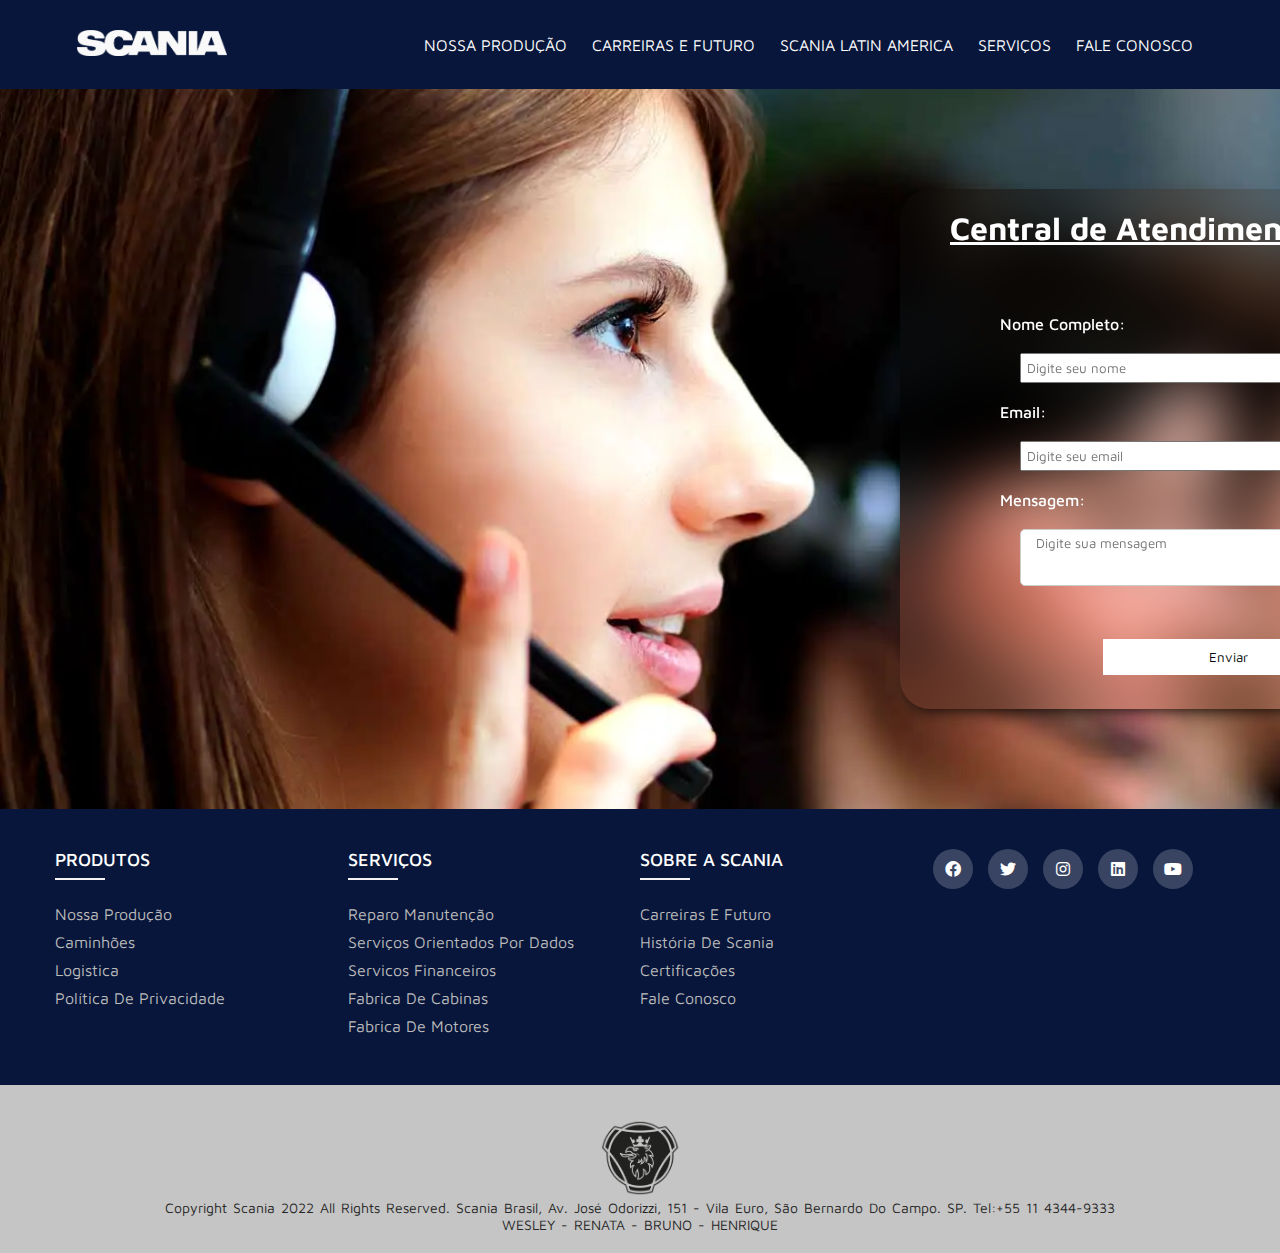
<file: Faleconosco.html>
<!DOCTYPE html>
<html lang="pt-br">

<head>
    <meta charset="UTF-8">
    <meta http-equiv="X-UA-Compatible" content="IE=edge">
    <meta name="viewport" content="width=device-width, initial-scale=1.0">
    <link rel="stylesheet" href="./CSS/Faleconosco.css">
    <link rel="shortcut icon" href="./Imagens/scania2.png" type="image/x-icon">
    <title>FALE CONOSCO</title>
    <link rel="preconnect" href="https://fonts.googleapis.com">
    <link rel="preconnect" href="https://fonts.gstatic.com" crossorigin>
    <link href="https://fonts.googleapis.com/css2?family=Maven+Pro:wght@700&display=swap" rel="stylesheet">
    <link rel="stylesheet" href="./fontawesome-free-6.1.1-web/css/all.css">
</head>

<body>
    <section class="header">
        <nav>
            <a href="./index3.html"><img src="./Imagens/279-2798200_logo-de-scania-png.png" alt=""></a>
            <div class="nav-links" id="navLinks">
                <i class="fas fa-times" onclick="hideMenu()"></i>
                    <div class="dropdown">
                        <button class="dropbtn">NOSSA PRODUÇÃO</button>
                        <div class="dropdown-content">
                          <a href="./Produtos.html#cabinas">FABRICA DE CABINAS</a>
                          <a href="./Produtos.html#motores">FABRICA DE MOTORES</a>
                          <a href="./Produtos.html#logistica">LOGISTICA</a>
                        </div>
                      </div>
                      <div class="dropdown">
                          <button class="dropbtn">CARREIRAS E FUTURO</button>
                          <div class="dropdown-content">
                            <a href="./Sobre.html#equipe">NOSSA EQUIPE É NOSSO ATIVO MAIS VALIOSO</a>
                            <a href="./Sobre.html#mudanças">CONDUZINDO REAIS MUDANÇAS</a>
                            <a href="./Sobre.html#inclusão">DIVERSIDADE E INCLUSÃO</a>
                          </div>
                        </div>
                        <div class="dropdown">
                          <button class="dropbtn">SCANIA LATIN AMERICA</button>
                          <div class="dropdown-content">
                            <a href="./Historia.html#historiadescania">HISTÓRIA DE SCANIA</a>
                            <a href="./Historia.html#impactonasociedade">IMPACTO NA SOCIEDADE</a>
                            <a href="./Historia.html#certificações">CERTIFICAÇÕES</a>
                          </div>
                        </div>
                        <div class="dropdown">
                          <button class="dropbtn">SERVIÇOS</button>
                          <div class="dropdown-content">
                            <a href="./Serviços.html#manutenção">REPARO MANUTENÇÃO</a>
                            <a href="./Serviços.html#dados">SERVIÇOS ORIENTADOS POR DADOS</a>
                            <a href="./Serviços.html#financeiros">SERVIÇOS FINANCEIROS</a>
                          </div>
                        </div>
                        <div class="dropdown">
                          <button class="dropbtn">FALE CONOSCO</button>
                        </div>
                    <i class="fas fa-bars" onclick="showMenu()"></i>
                </nav>
                </section>

        <!----------main------------->
      <aside> 
        <form>
          <div class="form1">
               <div class="formulario">
          <div class="title"><h1>Central de Atendimento</h1></div>
           <br>
          <form action="#">
            <div class="user-details">
              <div class="input-box">
                <span class="details">Nome Completo:</span>
                <input type="text" placeholder="Digite seu nome" required>
              </div>
              <div class="input-box">
                <span class="details">Email:</span>
                <input type="text" placeholder="Digite seu email" required>
              </div>
              <div class="input-box">
                <span class="details">Mensagem:</span>
                <textarea id="msg" placeholder="Digite sua mensagem"></textarea>
              </div>
            <div class="button">
              <input type="submit" value="Enviar">
            </div>
          </form>
            </div>
           </div>
        </form>
      </aside>

            <!----------footer---------------->

            <footer class="footer">
                <div class="container">
                    <div class="row">
                        <div class="footer-col">
                          <h4>PRODUTOS</h4>
                          <ul>
                              <li><a href="./Produtos.html#produto">Nossa Produção</a></li>
                              <li><a href="https://www.scania.com/br/pt/home/products/trucks.html#cmp-title_text">Caminhões</a></li>
                              <li><a href="./Produtos.html#logistica">Logistica</a></li>
                              <li><a href="./PolíticaPrivada.html" target="_blank">política de privacidade</a></li>
                          </ul>
                      </div>
                      <div class="footer-col">
                          <h4>SERVIÇOS</h4>
                          <ul>
                              <li><a href="./Serviços.html#manutenção">Reparo manutenção</a></li>
                              <li><a href="./Serviços.html#dados">Serviços Orientados por Dados</a></li>
                              <li><a href="./Serviços.html#financeiros">Servicos Financeiros</a></li>
                              <li><a href="./Produtos.html#cabinas">Fabrica de Cabinas</a></li>
                              <li><a href="./Produtos.html#motores">Fabrica de Motores</a></li>
                          </ul>
                      </div>
                      <div class="footer-col">
                          <h4>SOBRE A SCANIA</h4>
                          <ul>
                              <li><a href="./Sobre.html#carreiras">Carreiras e Futuro</a></li>
                              <li><a href="./Historia.html#historiadescania">História de Scania</a></li>
                              <li><a href="./Historia.html#certificações">Certificações</a></li>
                              <li><a href="./Faleconosco.html">Fale Conosco</a></li>
                          </ul>
                      </div>

                        <div class="footer-col">
                            <div class="social-links">
                              <a href="https://www.facebook.com/ScaniaBrasil/" target="_blank"><i class="fa-brands fa-facebook"></i></a>
                              <a href="https://twitter.com/scaniabrasil" target="_blank"><i class="fa-brands fa-twitter"></i></a>
                              <a href="https://www.instagram.com/scaniabrasil/" target="_blank"><i class="fa-brands fa-instagram"></i></a>
                              <a href="https://www.linkedin.com/company/scaniabrasil/mycompany/" target="_blank"><i class="fa-brands fa-linkedin"></i></a>
                              <a href="https://www.youtube.com/user/ScaniaBrasil" target="_blank"><i class="fa-brands fa-youtube"></i></a>
                            </div>
                        </div>
                    </div>
                </div>
                <div class="footer-bottom">
                    <img src="./Imagens/scania3.png">
                    <p>Copyright Scania 2022 All rights reserved. Scania Brasil, Av. José Odorizzi, 151 - Vila Euro, São Bernardo do Campo. SP. Tel:+55 11 4344-9333</p>
                    <p>WESLEY - RENATA - BRUNO - HENRIQUE</p>
                </div>
              </footer>
            <!------------Javascript para Abrir e Fechar de Menu -------------->
            <script>
                var navLinks = document.getElementById("navLinks");
                function showMenu() {
                    navLinks.style.right = "0";
                }
                function hideMenu() {
                    navLinks.style.right = "-200px";
                }
            </script>
</body>

</html>
</file>
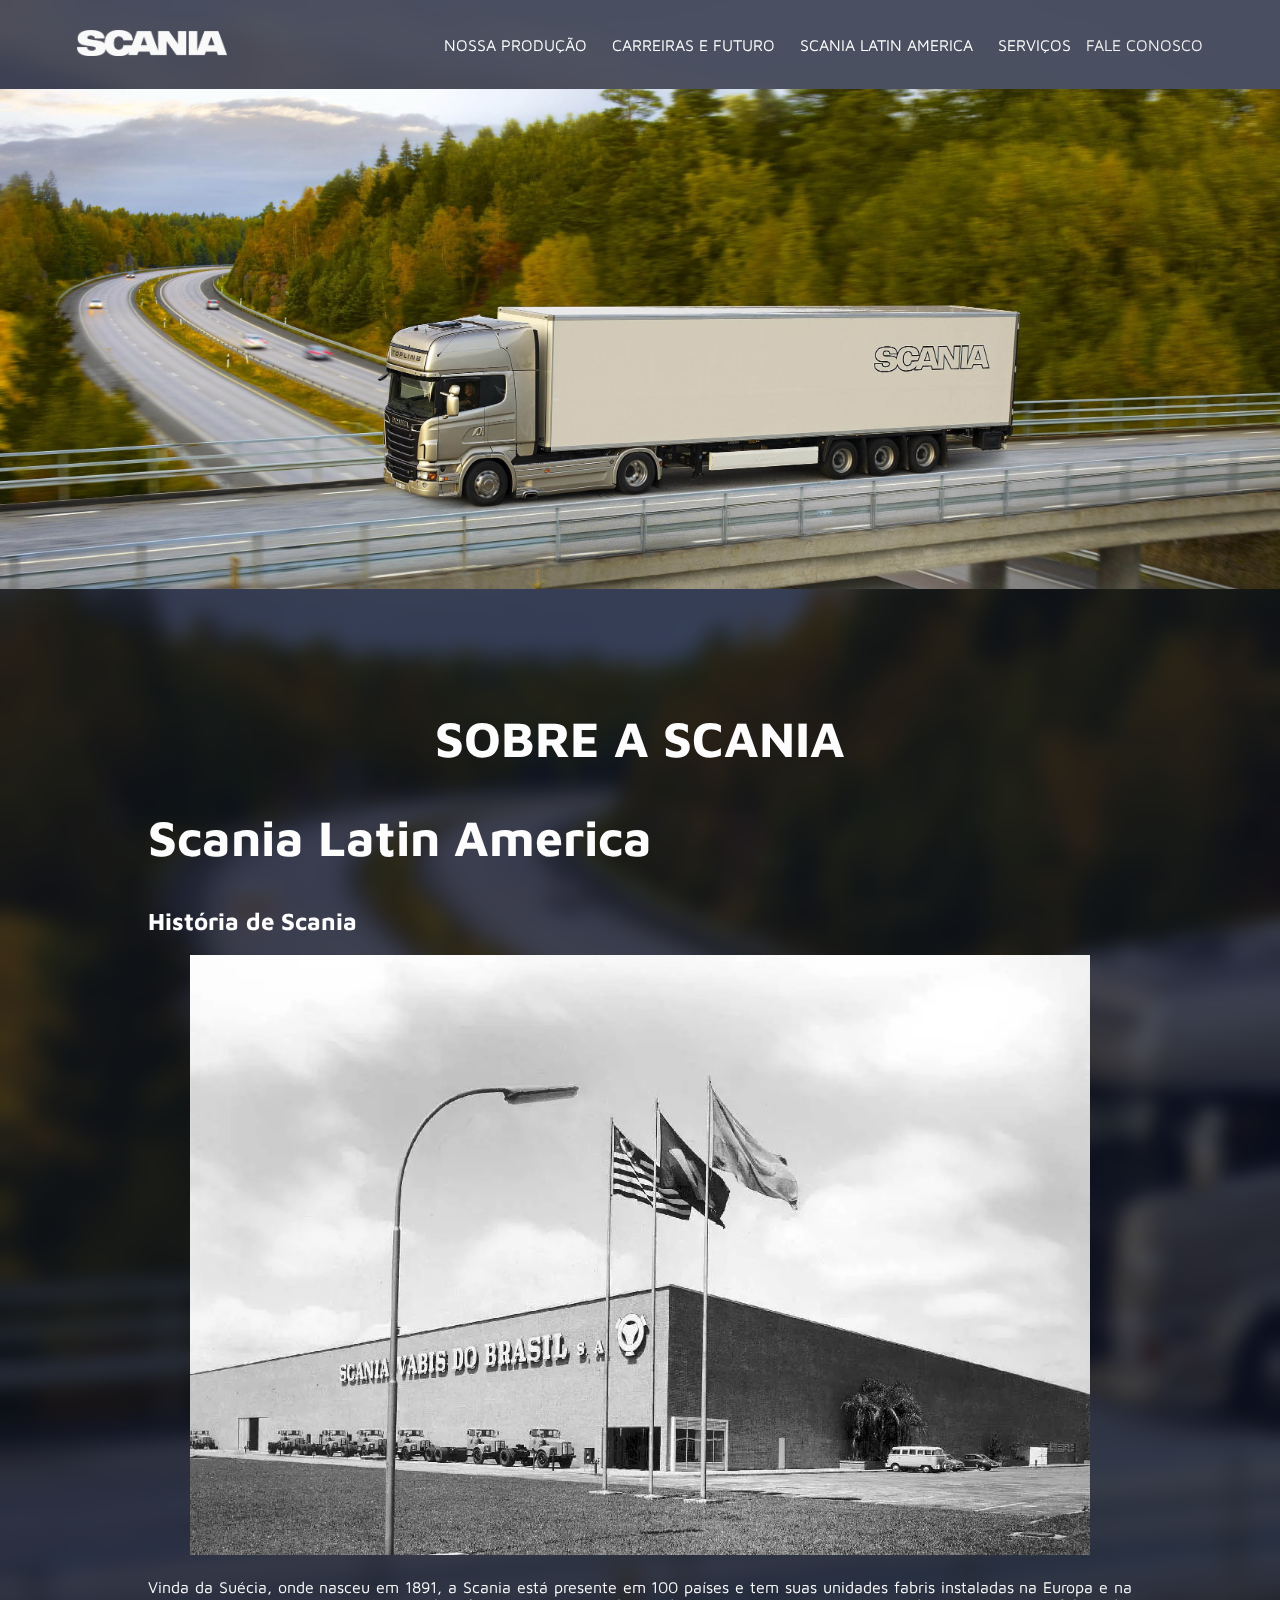
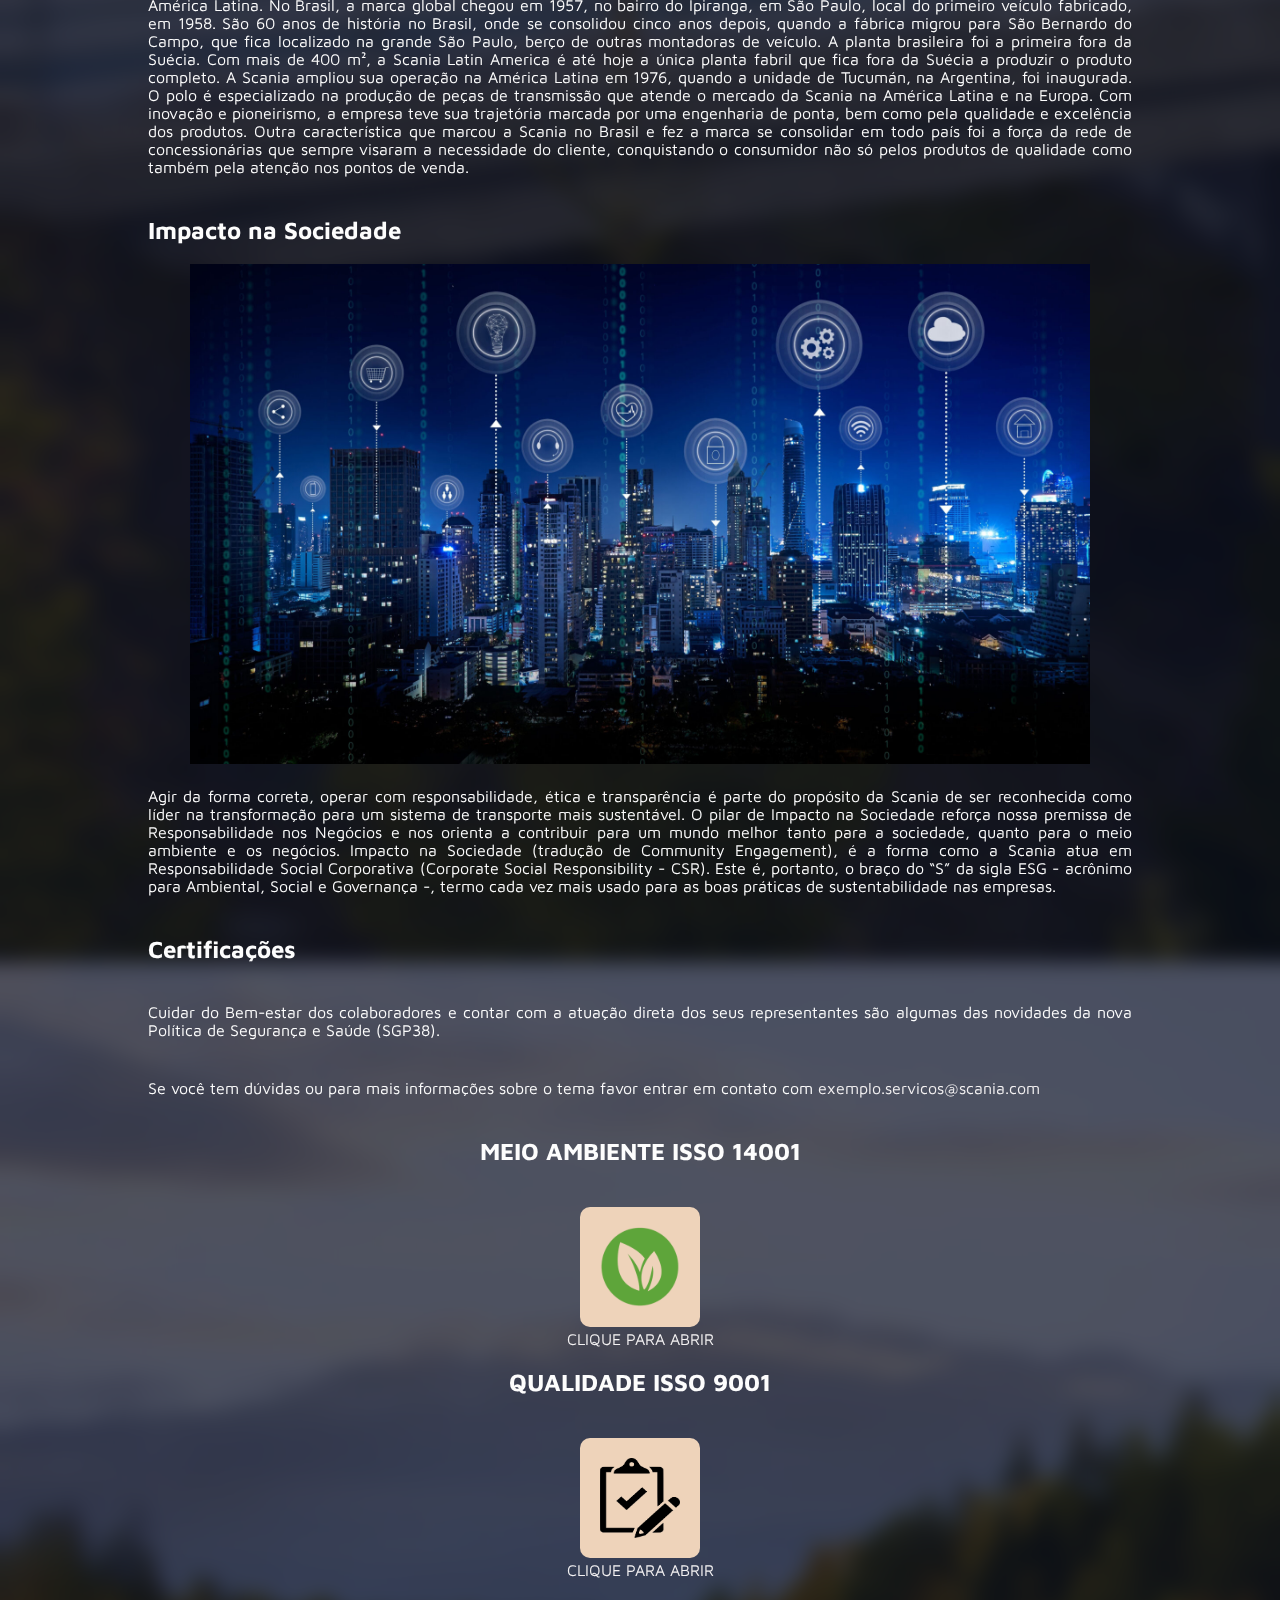
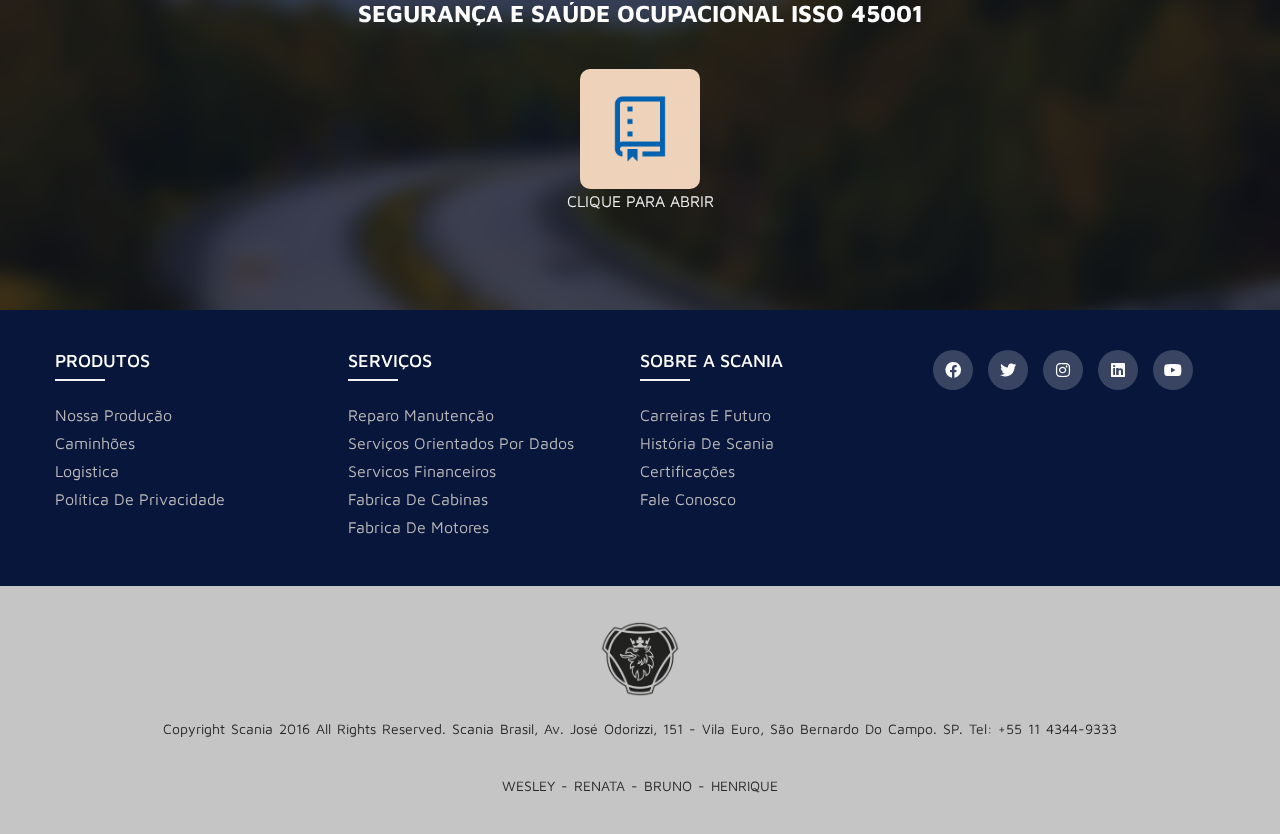
<file: Historia.html>
<!DOCTYPE html>
<html lang="pt-br">
<head>
    <meta charset="UTF-8">
    <meta http-equiv="X-UA-Compatible" content="IE=edge">
    <meta name="viewport" content="width=device-width, initial-scale=1.0">
    <link rel="stylesheet" href="./CSS/historia.css">
    <link rel="shortcut icon" href="./Imagens/scania2.png" type="image/x-icon">
    <title>HISTÓRIA</title>
    <link rel="preconnect" href="https://fonts.googleapis.com">
<link rel="preconnect" href="https://fonts.gstatic.com" crossorigin>
<link href="https://fonts.googleapis.com/css2?family=Maven+Pro:wght@700&display=swap" rel="stylesheet">
<link rel="stylesheet" href="./fontawesome-free-6.1.1-web/css/all.css">
</head>
<body>
    <section class="header">
        <nav>
            <a href="./index3.html"><img src="./Imagens/279-2798200_logo-de-scania-png.png" alt=""></a>
            <div class="nav-links" id="navLinks">
                <i class="fas fa-times" onclick="hideMenu()"></i>
                    <div class="dropdown">
                        <button class="dropbtn">NOSSA PRODUÇÃO</button>
                        <div class="dropdown-content">
                          <a href="./Produtos.html#cabinas">FABRICA DE CABINAS</a>
                          <a href="./Produtos.html#motores">FABRICA DE MOTORES</a>
                          <a href="./Produtos.html#logistica">LOGISTICA</a>
                        </div>
                      </div>
                      <div class="dropdown">
                          <button class="dropbtn">CARREIRAS E FUTURO</button>
                          <div class="dropdown-content">
                            <a href="./Sobre.html#equipe">NOSSA EQUIPE É NOSSO ATIVO MAIS VALIOSO</a>
                            <a href="./Sobre.html#mudanças">CONDUZINDO REAIS MUDANÇAS</a>
                            <a href="./Sobre.html#inclusão">DIVERSIDADE E INCLUSÃO</a>
                          </div>
                        </div>
                        <div class="dropdown">
                          <button class="dropbtn">SCANIA LATIN AMERICA</button>
                          <div class="dropdown-content">
                            <a href="#historiadescania">HISTÓRIA DE SCANIA</a>
                            <a href="#impactonasociedade">IMPACTO NA SOCIEDADE</a>
                            <a href="#certificações">CERTIFICAÇÕES</a>
                          </div>
                        </div>
                        <div class="dropdown">
                          <button class="dropbtn">SERVIÇOS</button>
                          <div class="dropdown-content">
                            <a href="./Serviços.html#manutenção">REPARO MANUTENÇÃO</a>
                            <a href="./Serviços.html#dados">SERVIÇOS ORIENTADOS POR DADOS</a>
                            <a href="./Serviços.html#financeiros">SERVIÇOS FINANCEIROS</a>
                          </div>
                        </div>
                        <div class="dropdown">
                          <a href="./Faleconosco.html">FALE CONOSCO</a>
                        </div>
                    <i class="fas fa-bars" onclick="showMenu()"></i>
                </nav>
                </section>


<!----------teste---------------->
<div class="parallax"></div>
    <section class="teste">
          <h1 class="titulo">SOBRE A SCANIA</h1>
             <div class="c3">
             <h1>Scania Latin America</h1>
            <h2 id="historiadescania">História de Scania</h2>
            <img src="./Imagens/scania 60 anos.jpg" height="600px" width="900px">
            <p>Vinda da Suécia, onde nasceu em 1891, a Scania está presente em 100 países e tem suas unidades fabris instaladas na Europa e na América Latina. No Brasil, a marca global chegou em 1957, no bairro do Ipiranga, em São Paulo, local do primeiro veículo fabricado, em 1958. 
                São 60 anos de história no Brasil, onde se consolidou cinco anos depois, quando a fábrica migrou para São Bernardo do Campo, que fica localizado na grande São Paulo, berço de outras montadoras de veículo. A planta brasileira foi a primeira fora da Suécia.
                Com mais de 400 m², a Scania Latin America é até hoje a única planta fabril que fica fora da Suécia a produzir o produto completo. A Scania ampliou sua operação na América Latina em 1976, quando a unidade de Tucumán, na Argentina, foi inaugurada. O polo é especializado na produção de peças de transmissão que atende o mercado da Scania na América Latina e na Europa.
                Com inovação e pioneirismo, a empresa teve sua trajetória marcada por uma engenharia de ponta, bem como pela qualidade e excelência dos produtos. Outra característica que marcou a Scania no Brasil e fez a marca se consolidar em todo país foi a força da rede de concessionárias que sempre visaram a necessidade do cliente, conquistando o consumidor não só pelos produtos de qualidade como também pela atenção nos pontos de venda.
            </p>
            <h2 id="impactonasociedade">Impacto na Sociedade</h2>
            <img src="./Imagens/smart-city-1-scaled.jpg" height="500" width="900">
            <p>Agir da forma correta, operar com responsabilidade, ética e transparência é parte do propósito da Scania de ser reconhecida como líder na transformação para um sistema de transporte mais sustentável. O pilar de Impacto na Sociedade reforça nossa premissa de Responsabilidade nos Negócios e nos orienta a contribuir para um mundo melhor tanto para a sociedade, quanto para o meio ambiente e os negócios. Impacto na Sociedade (tradução de Community Engagement), é a forma como a Scania atua em Responsabilidade Social Corporativa (Corporate Social Responsibility - CSR). Este é, portanto, o braço do “S” da sigla ESG - acrônimo para Ambiental, Social e Governança -, termo cada vez mais usado para as boas práticas de sustentabilidade nas empresas.</p>
            <h2 id="certificações">Certificações </h2>
            <p>Cuidar do Bem-estar dos colaboradores e contar com a atuação direta dos seus representantes são algumas das novidades da nova Política de Segurança e Saúde (SGP38).</p>
            <p>Se você tem dúvidas ou para mais informações sobre o tema favor entrar em contato com <a>exemplo.servicos@scania.com</a></p>
           </div> 
           <div class="pdf">
            <h2>MEIO AMBIENTE ISSO 14001</h2>
            <img src="./Imagens/pngwing.com.png" width="200" height="200"><br>
            <a href="./Certificados/Certificado_Meio_Ambiente-ISO_14001pdf.pdf" target="_blank">CLIQUE PARA ABRIR</a><br>
            <h2>QUALIDADE ISSO 9001</h2>
            <img src="./Imagens/pngwing.com (1).png" width="200" height="200"><br>
            <a href="./Certificados/Certificado_Qualidade-ISO_9001pdf.pdf" target="_blank">CLIQUE PARA ABRIR</a><br>
            <h2>SEGURANÇA E SAÚDE OCUPACIONAL ISSO 45001</h2>
            <img src="./Imagens/pngwing.com (4).png" width="200" height="200"><br>
            <a href="./Certificados/Segurana_e_Sade_Ocupacional_ISO_45001.pdf" target="_blank">CLIQUE PARA ABRIR</a>
            </div>
        </section>
          <!----------footer---------------->

          <footer class="footer">
              <div class="container">
                  <div class="row">
                      <div class="footer-col">
                        <h4>PRODUTOS</h4>
                        <ul>
                            <li><a href="./Produtos.html#produto">Nossa Produção</a></li>
                            <li><a href="https://www.scania.com/br/pt/home/products/trucks.html#cmp-title_text">Caminhões</a></li>
                            <li><a href="./Produtos.html#logistica">Logistica</a></li>
                            <li><a href="./PolíticaPrivada.html" target="_blank">política de privacidade</a></li>
                        </ul>
                    </div>
                    <div class="footer-col">
                        <h4>SERVIÇOS</h4>
                        <ul>
                            <li><a href="./Serviços.html#manutenção">Reparo manutenção</a></li>
                            <li><a href="./Serviços.html#dados">Serviços Orientados por Dados</a></li>
                            <li><a href="./Serviços.html#financeiros">Servicos Financeiros</a></li>
                            <li><a href="./Produtos.html#cabinas">Fabrica de Cabinas</a></li>
                            <li><a href="./Produtos.html#motores">Fabrica de Motores</a></li>
                        </ul>
                    </div>
                    <div class="footer-col">
                        <h4>SOBRE A SCANIA</h4>
                        <ul>
                            <li><a href="./Sobre.html#carreiras">Carreiras e Futuro</a></li>
                            <li><a href="./Historia.html#historiadescania">História de Scania</a></li>
                            <li><a href="./Historia.html#certificações">Certificações</a></li>
                            <li><a href="./Faleconosco.html">Fale Conosco</a></li>
                        </ul>
                    </div>
                      <div class="footer-col">
                          <div class="social-links">
                            <a href="https://www.facebook.com/ScaniaBrasil/" target="_blank"><i class="fa-brands fa-facebook"></i></a>
                            <a href="https://twitter.com/scaniabrasil" target="_blank"><i class="fa-brands fa-twitter"></i></a>
                            <a href="https://www.instagram.com/scaniabrasil/" target="_blank"><i class="fa-brands fa-instagram"></i></a>
                            <a href="https://www.linkedin.com/company/scaniabrasil/mycompany/" target="_blank"><i class="fa-brands fa-linkedin"></i></a>
                            <a href="https://www.youtube.com/user/ScaniaBrasil" target="_blank"><i class="fa-brands fa-youtube"></i></a>
                          </div>
                      </div>
                  </div>
              </div>
              <div class="footer-bottom">
                  <img src="./Imagens/scania3.png">
                  <p>Copyright Scania 2016 All rights reserved. Scania Brasil, Av. José Odorizzi, 151 - Vila Euro, São Bernardo do Campo. SP. Tel: +55 11 4344-9333</p>
                  <p>WESLEY - RENATA - BRUNO - HENRIQUE</p>
              </div>
          </footer>
          <!------------Javascript para Abrir e Fechar de Menu -------------->
              <script>
                  var navLinks = document.getElementById("navLinks");
                  function showMenu(){
                      navLinks.style.right = "0";
                  }
                  function hideMenu(){
                      navLinks.style.right = "-200px";
                  }
              </script>
</body>
</html>
</file>
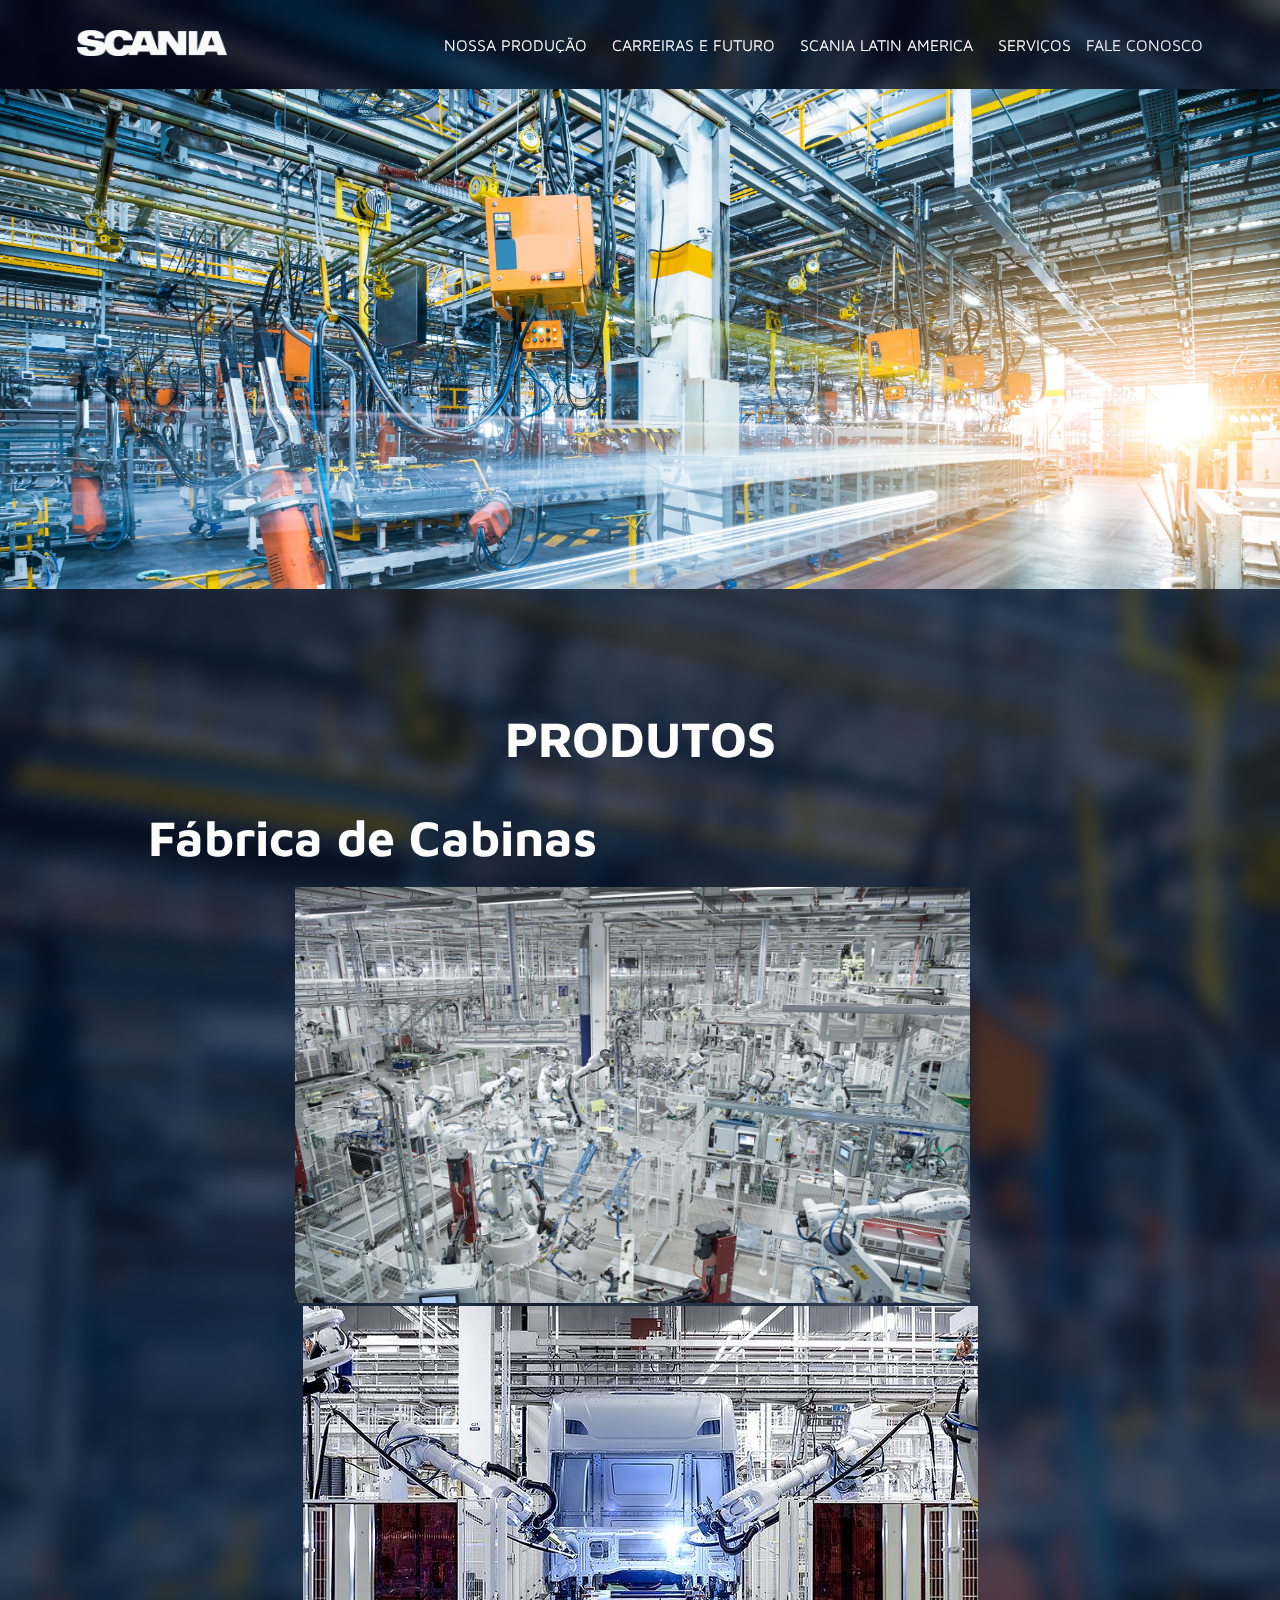
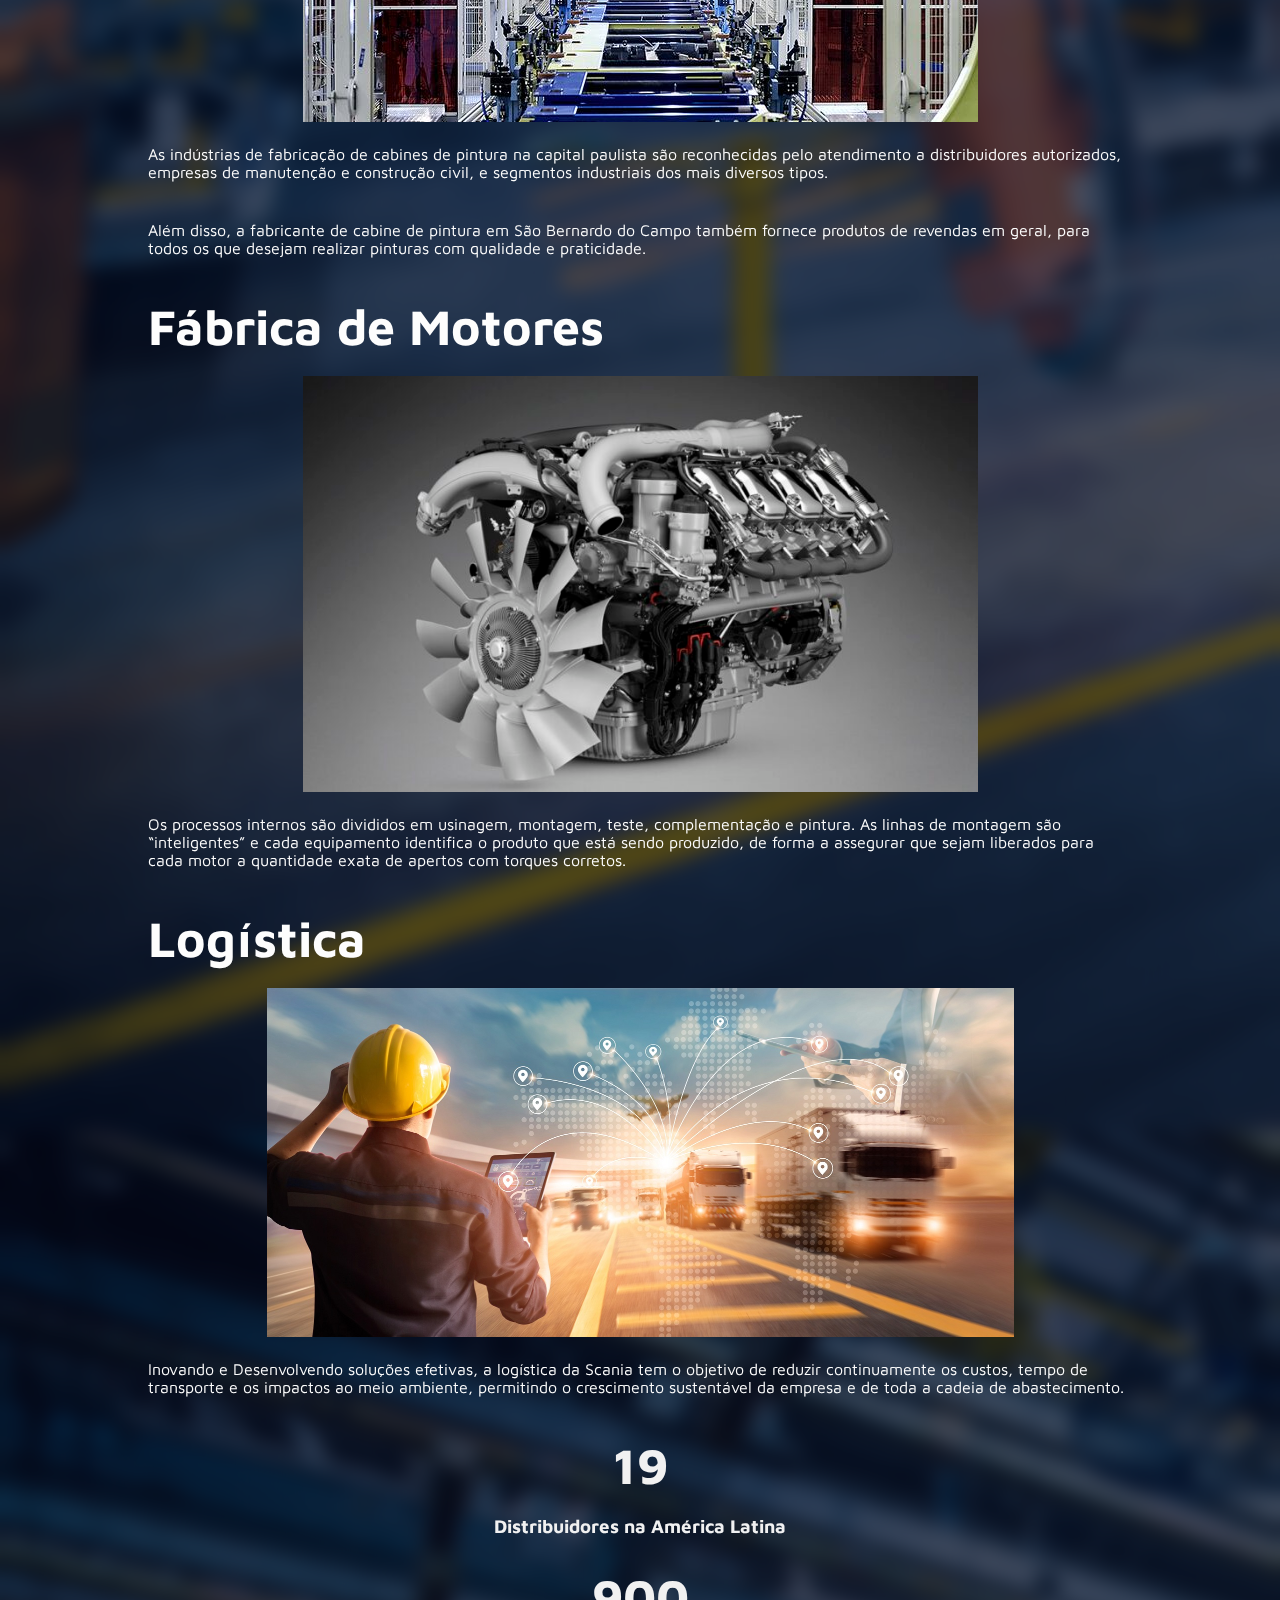
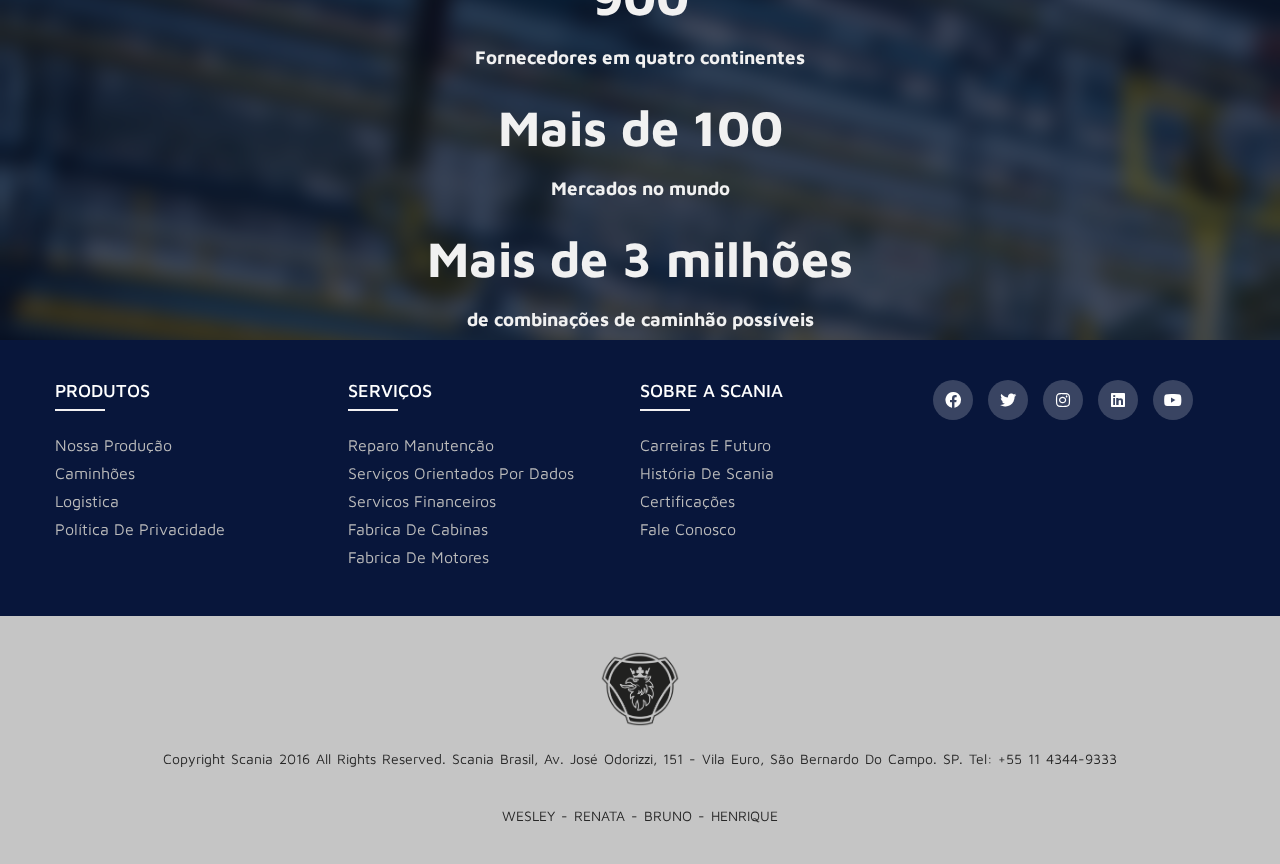
<file: Produtos.html>
<!DOCTYPE html>
<html lang="pt-br">
<head>
    <meta charset="UTF-8">
    <meta http-equiv="X-UA-Compatible" content="IE=edge">
    <meta name="viewport" content="width=device-width, initial-scale=1.0">
    <link rel="stylesheet" href="./CSS/Produtos.css">
    <link rel="shortcut icon" href="./Imagens/scania2.png" type="image/x-icon">
    <title>PRODUTOS</title>
    <link rel="preconnect" href="https://fonts.googleapis.com">
<link rel="preconnect" href="https://fonts.gstatic.com" crossorigin>
<link href="https://fonts.googleapis.com/css2?family=Maven+Pro:wght@700&display=swap" rel="stylesheet">
<link rel="stylesheet" href="./fontawesome-free-6.1.1-web/css/all.css">
</head>
<body>
    <section class="header">
        <nav>
            <a href="./index3.html"><img src="./Imagens/279-2798200_logo-de-scania-png.png" alt=""></a>
            <div class="nav-links" id="navLinks">
                <i class="fas fa-times" onclick="hideMenu()"></i>
                    <div class="dropdown">
                        <button class="dropbtn">NOSSA PRODUÇÃO</button>
                        <div class="dropdown-content">
                          <a href="./Produtos.html#cabinas">FABRICA DE CABINAS</a>
                          <a href="./Produtos.html#motores">FABRICA DE MOTORES</a>
                          <a href="./Produtos.html#logistica">LOGISTICA</a>
                        </div>
                      </div>
                      <div class="dropdown">
                          <button class="dropbtn">CARREIRAS E FUTURO</button>
                          <div class="dropdown-content">
                            <a href="./Sobre.html#equipe">NOSSA EQUIPE É NOSSO ATIVO MAIS VALIOSO</a>
                            <a href="./Sobre.html#mudanças">CONDUZINDO REAIS MUDANÇAS</a>
                            <a href="Sobre.html#inclusão">DIVERSIDADE E INCLUSÃO</a>
                          </div>
                        </div>
                        <div class="dropdown">
                          <button class="dropbtn">SCANIA LATIN AMERICA</button>
                          <div class="dropdown-content">
                            <a href="./Historia.html#historiadescania">HISTÓRIA DE SCANIA</a>
                            <a href="./Historia.html#impactonasociedade">IMPACTO NA SOCIEDADE</a>
                            <a href="./Historia.html#certifica%C3%A7%C3%B5es">CERTIFICAÇÕES</a>
                          </div>
                        </div>
                        <div class="dropdown">
                          <button class="dropbtn">SERVIÇOS</button>
                          <div class="dropdown-content">
                            <a href="./Serviços.html#manutenção">REPARO MANUTENÇÃO</a>
                            <a href="./Serviços.html#dados">SERVIÇOS ORIENTADOS POR DADOS</a>
                            <a href="./Serviços.html#financeiros">SERVIÇOS FINANCEIROS</a>
                          </div>
                        </div>
                        <div class="dropdown">
                          <a href="./Faleconosco.html">FALE CONOSCO</a>
                        </div>
                    <i class="fas fa-bars" onclick="showMenu()"></i>
                </nav>
                </section>

<!----------teste---------------->
<div class="parallax"></div>
    <section class="teste">
          <h1 id = "produto" class="titulo">PRODUTOS</h1>
          <div  class="c1">
          <h1 id="cabinas">Fábrica de Cabinas</h1>
          <img src="./Imagens/fabrica.jpg" width="675" height="416">&nbsp;&nbsp;&nbsp;
          <img src="./Imagens/produção-cabines-scania.jpg">
          <p>As indústrias de fabricação de cabines de pintura na capital paulista são reconhecidas pelo atendimento a distribuidores autorizados, 
             empresas de manutenção e construção civil, e segmentos industriais dos mais diversos tipos.</p>
             <p>Além disso, a fabricante de cabine de pintura em São Bernardo do Campo também fornece produtos de revendas em geral, para todos os
                  que desejam realizar pinturas com qualidade e praticidade.</p>
            <h1 id="motores">Fábrica de Motores</h1> 
            <img src="./Imagens/871f2424f10b7a13_org-770x489.jpg" width="675" height="416">
          <p>Os processos internos são divididos em usinagem, montagem, teste, complementação e pintura. As linhas de montagem são “inteligentes” 
              e cada equipamento identifica o produto que está sendo produzido, de forma a assegurar que sejam liberados para cada motor a quantidade
               exata de apertos com torques corretos.</p>            
             <h1 id="logistica">Logística</h1>
             <img src="./Imagens/logistica.jpg" width="747" height="349">
            <p>Inovando e Desenvolvendo soluções efetivas, a logística da Scania tem o objetivo de reduzir continuamente os custos, tempo de transporte
                 e os impactos ao meio ambiente, permitindo o crescimento sustentável da empresa e de toda a cadeia de abastecimento.</p>
            </section>
            </div>

            <div class="total">
                <h1>19</h1>
                <h3>Distribuidores na América Latina</h3>
                <h1>900</h1>
                <h3>Fornecedores em quatro continentes</h3>
                <h1>Mais de 100</h1>
                <h3>Mercados no mundo</h3>
                <h1>Mais de 3 milhões</h1>
                <h3>de combinações de caminhão possíveis</h3>
            </div>

<!----------footer---------------->

<footer class="footer">
<div class="container">
    <div class="row">
    <div class="footer-col">
        <h4>PRODUTOS</h4>
        <ul>
            <li><a href="./Produtos.html#produto">Nossa Produção</a></li>
            <li><a href="https://www.scania.com/br/pt/home/products/trucks.html#cmp-title_text">Caminhões</a></li>
            <li><a href="./Produtos.html#logistica">Logistica</a></li>
            <li><a href="./PolíticaPrivada.html" target="_blank">política de privacidade</a></li>
        </ul>
    </div>
    <div class="footer-col">
        <h4>SERVIÇOS</h4>
        <ul>
            <li><a href="./Serviços.html#manutenção">Reparo manutenção</a></li>
            <li><a href="./Serviços.html#dados">Serviços Orientados por Dados</a></li>
            <li><a href="./Serviços.html#financeiros">Servicos Financeiros</a></li>
            <li><a href="./Produtos.html#cabinas">Fabrica de Cabinas</a></li>
            <li><a href="./Produtos.html#motores">Fabrica de Motores</a></li>
        </ul>
    </div>
    <div class="footer-col">
        <h4>SOBRE A SCANIA</h4>
        <ul>
            <li><a href="./Sobre.html#carreiras">Carreiras e Futuro</a></li>
            <li><a href="Historia.html#historiadescania">História de Scania</a></li>
            <li><a href="./Historia.html#certificações">Certificações</a></li>
            <li><a href="./Faleconosco.html">Fale Conosco</a></li>
        </ul>
    </div>
            
                        <div class="footer-col">
                            <div class="social-links">
                                <a href="https://www.facebook.com/ScaniaBrasil/" target="_blank"><i class="fa-brands fa-facebook"></i></a>
                                <a href="https://twitter.com/scaniabrasil" target="_blank"><i class="fa-brands fa-twitter"></i></a>
                                <a href="https://www.instagram.com/scaniabrasil/" target="_blank"><i class="fa-brands fa-instagram"></i></a>
                                <a href="https://www.linkedin.com/company/scaniabrasil/mycompany/" target="_blank"><i class="fa-brands fa-linkedin"></i></a>
                                <a href="https://www.youtube.com/user/ScaniaBrasil" target="_blank"><i class="fa-brands fa-youtube"></i></a>
                            </div>
                        </div>
                    </div>
                </div>
                <div class="footer-bottom">
                    <img src="./Imagens/scania3.png">
                    <p>Copyright Scania 2016 All rights reserved. Scania Brasil, Av. José Odorizzi, 151 - Vila Euro, São Bernardo do Campo. SP. Tel: +55 11 4344-9333</p>
                    <p>WESLEY - RENATA - BRUNO - HENRIQUE</p>
                </div>
            </footer>
            <!------------Javascript para Abrir e Fechar de Menu -------------->
                <script>
                    var navLinks = document.getElementById("navLinks");
                    function showMenu(){
                        navLinks.style.right = "0";
                    }
                    function hideMenu(){
                        navLinks.style.right = "-200px";
                    }
</script>
</body>
</html>
</file>
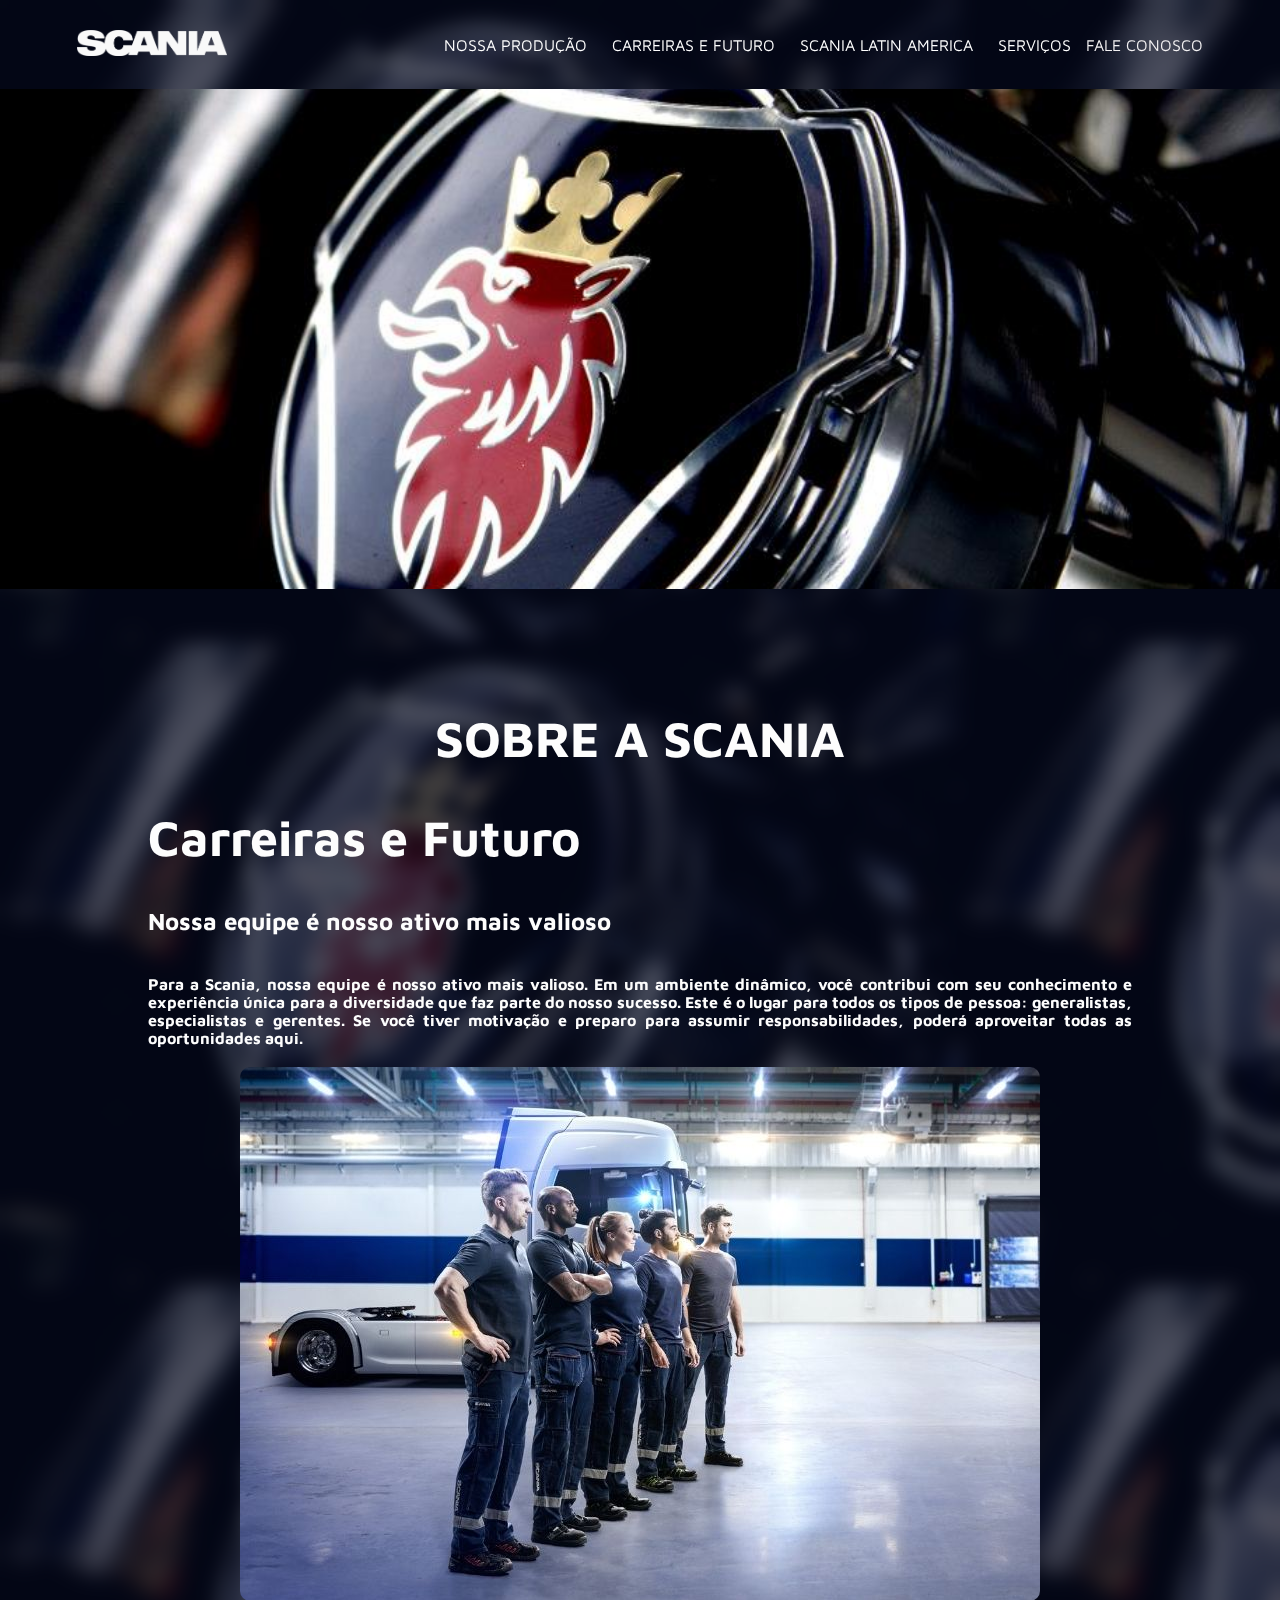
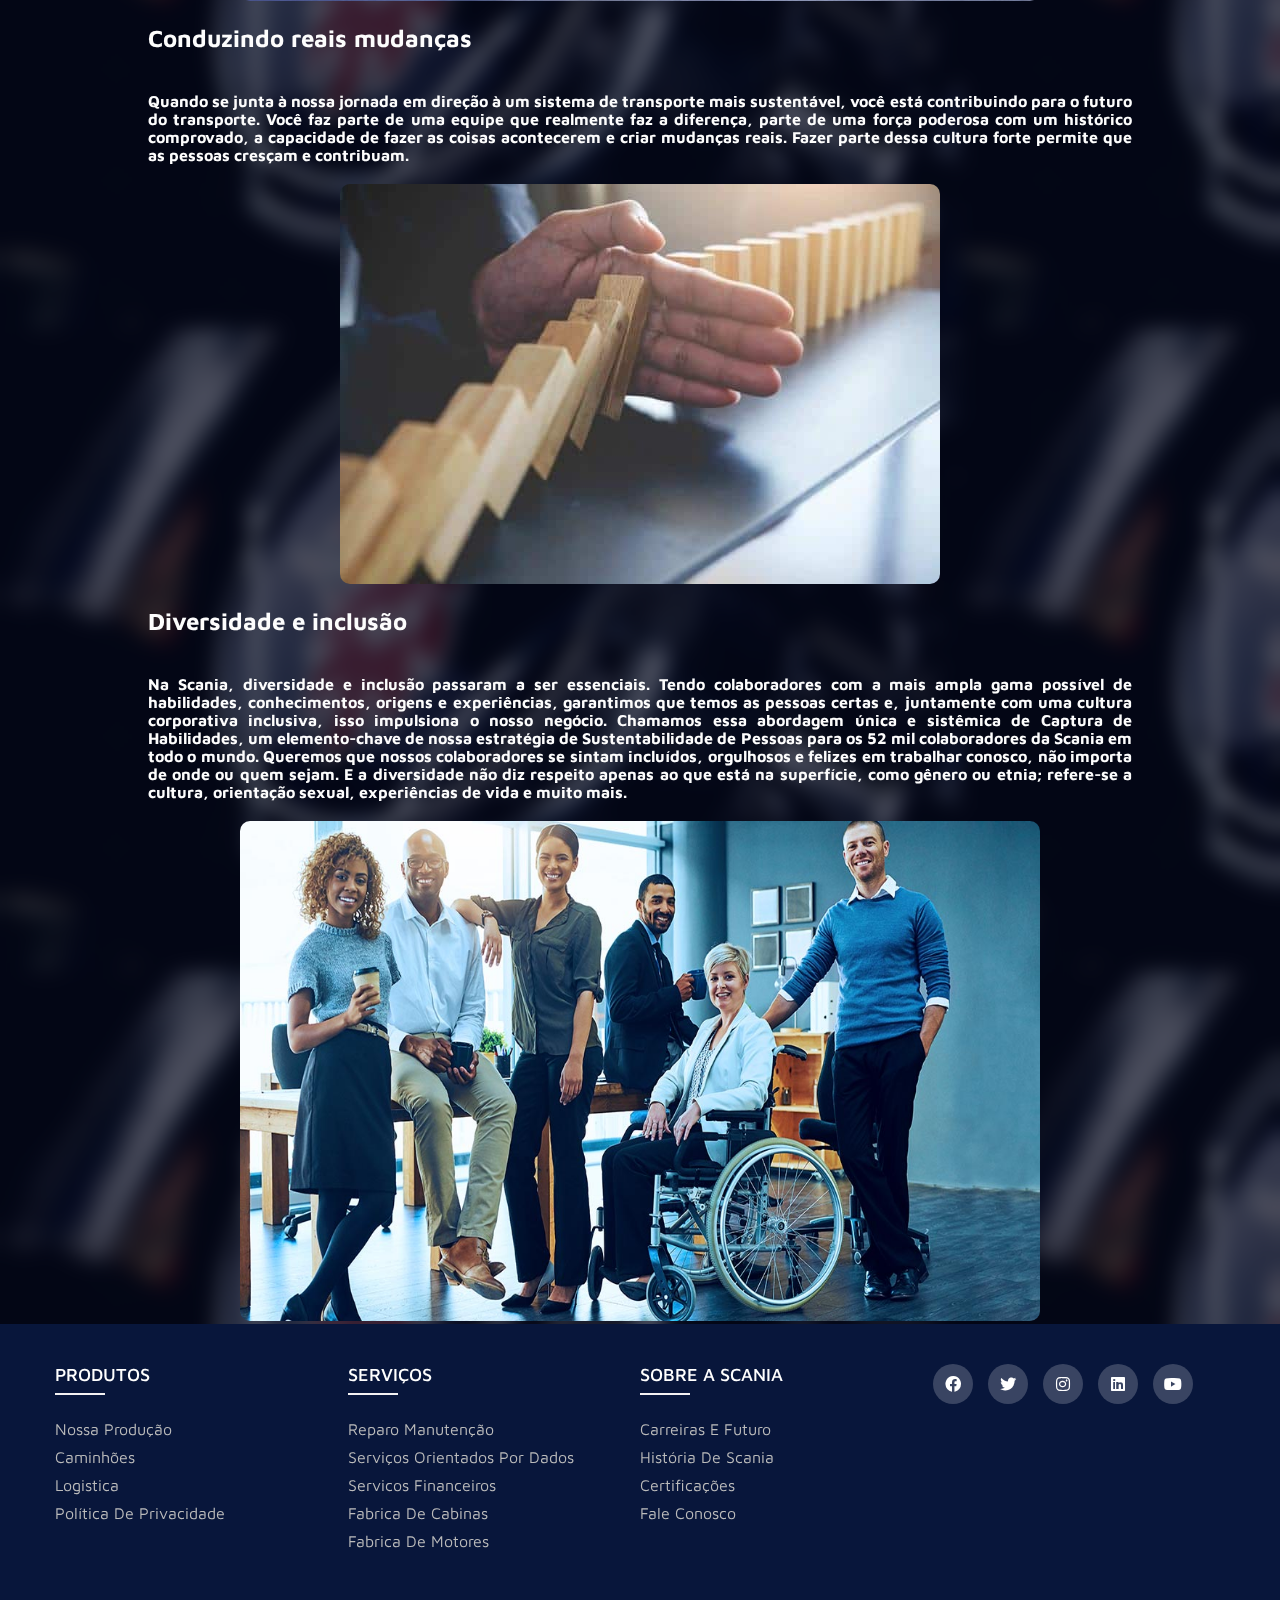
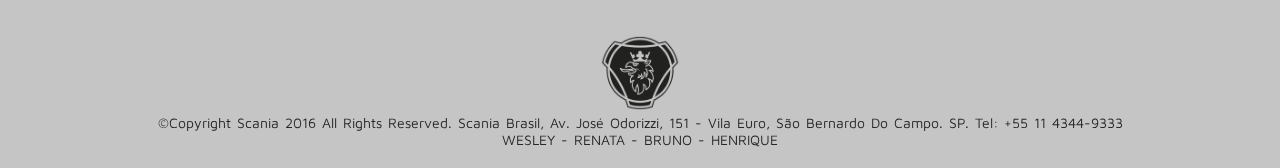
<file: Sobre.html>
<!DOCTYPE html>
<html lang="pt-br">
<head>
    <meta charset="UTF-8">
    <meta http-equiv="X-UA-Compatible" content="IE=edge">
    <meta name="viewport" content="width=device-width, initial-scale=1.0">
    <link rel="stylesheet" href="./CSS/Sobre.css">
    <link rel="shortcut icon" href="./Imagens/scania2.png" type="image/x-icon">
    <title>SOBRE A SCANIA</title>
    <link rel="preconnect" href="https://fonts.googleapis.com">
<link rel="preconnect" href="https://fonts.gstatic.com" crossorigin>
<link href="https://fonts.googleapis.com/css2?family=Maven+Pro:wght@700&display=swap" rel="stylesheet">
<link rel="stylesheet" href="./fontawesome-free-6.1.1-web/css/all.css">
</head>
<body>
    <section class="header">
        <nav>
            <a href="./index3.html"><img src="./Imagens/279-2798200_logo-de-scania-png.png" alt=""></a>
            <div class="nav-links" id="navLinks">
                <i class="fas fa-times" onclick="hideMenu()"></i>
                    <div class="dropdown">
                        <button class="dropbtn">NOSSA PRODUÇÃO</button>
                        <div class="dropdown-content">
                          <a href="./Produtos.html#cabinas">FABRICA DE CABINAS</a>
                          <a href="./Produtos.html#motores">FABRICA DE MOTORES</a>
                          <a href="./Produtos.html#logistica">LOGISTICA</a>
                        </div>
                      </div>
                      <div class="dropdown">
                          <button class="dropbtn">CARREIRAS E FUTURO</button>
                          <div class="dropdown-content">
                            <a href="./Sobre.html#equipe">NOSSA EQUIPE É NOSSO ATIVO MAIS VALIOSO</a>
                            <a href="./Sobre.html#mudanças">CONDUZINDO REAIS MUDANÇAS</a>
                            <a href="./Sobre.html#inclusão">DIVERSIDADE E INCLUSÃO</a>
                          </div>
                        </div>
                        <div class="dropdown">
                          <button class="dropbtn">SCANIA LATIN AMERICA</button>
                          <div class="dropdown-content">
                            <a href="./Historia.html#historiadescania">HISTÓRIA DE SCANIA</a>
                            <a href="./Historia.html#impactonasociedade">IMPACTO NA SOCIEDADE</a>
                            <a href="./Historia.html#certificações">CERTIFICAÇÕES</a>
                          </div>
                        </div>
                        <div class="dropdown">
                          <button class="dropbtn">SERVIÇOS</button>
                          <div class="dropdown-content">
                            <a href="./Serviços.html#manutenção">REPARO MANUTENÇÃO</a>
                            <a href="./Serviços.html#dados">SERVIÇOS ORIENTADOS POR DADOS</a>
                            <a href="./Serviços.html#financeiros">SERVIÇOS FINANCEIROS</a>
                          </div>
                        </div>
                        <div class="dropdown">
                          <a href="./Faleconosco.html" target="_blank">FALE CONOSCO</a>
                        </div>
                    <i class="fas fa-bars" onclick="showMenu()"></i>
                </nav>
     </section>

                <div class="parallax"></div>
    <section class="teste">
          <h1 class="titulo">SOBRE A SCANIA</h1>
          <div  class="c1">
          <h1 id="carreiras">Carreiras e Futuro</h1>
          <h2 id="equipe">Nossa equipe é nosso ativo mais valioso</h2>
          <h4>Para a Scania, nossa equipe é nosso ativo mais valioso. Em um ambiente dinâmico, você contribui com seu conhecimento e experiência única para a diversidade que faz parte do nosso sucesso. Este é o lugar para todos os tipos de pessoa: generalistas, especialistas e gerentes. Se você tiver motivação e preparo para assumir responsabilidades, poderá aproveitar todas as oportunidades aqui.</h4>
          <img src="./Imagens/TopTeamChallenge.jpg" style="border-radius: 10px">  
          <h2 id="mudanças">Conduzindo reais mudanças</h2>
          <h4>Quando se junta à nossa jornada em direção à um sistema de transporte mais sustentável, você está contribuindo para o futuro do transporte. Você faz parte de uma equipe que realmente faz a diferença, parte de uma força poderosa com um histórico comprovado, a capacidade de fazer as coisas acontecerem e criar mudanças reais. Fazer parte dessa cultura forte permite que as pessoas cresçam e contribuam.</h4>
          <img src="./Imagens/wepik-2022025-16153.jpg" style="border-radius: 10px">            
             <h2 id="inclusão">Diversidade e inclusão</h2>
             <h4>Na Scania, diversidade e inclusão passaram a ser essenciais. Tendo colaboradores com a mais ampla gama possível de habilidades, conhecimentos, origens e experiências, garantimos que temos as pessoas certas e, juntamente com uma cultura corporativa inclusiva, isso impulsiona o nosso negócio. Chamamos essa abordagem única e sistêmica de Captura de Habilidades, um elemento-chave de nossa estratégia de Sustentabilidade de Pessoas para os 52 mil colaboradores da Scania em todo o mundo. Queremos que nossos colaboradores se sintam incluídos, orgulhosos e felizes em trabalhar conosco, não importa de onde ou quem sejam. E a diversidade não diz respeito apenas ao que está na superfície, como gênero ou etnia; refere-se a cultura, orientação sexual, experiências de vida e muito mais.</h4>
             <img src="./Imagens/inclusao-empresa.jpg" width="800" height="500" style="border-radius: 10px">
    </section>

<!----------footer---------------->


<footer class="footer">
  <div class="container">
      <div class="row">
          <div class="footer-col">
              <h4>PRODUTOS</h4>
              <ul>
                  <li><a href="./Produtos.html#produto">Nossa Produção</a></li>
                  <li><a href="https://www.scania.com/br/pt/home/products/trucks.html#cmp-title_text">Caminhões</a></li>
                  <li><a href="./Produtos.html#logistica">Logistica</a></li>
                  <li><a href="./PolíticaPrivada.html" target="_blank">política de privacidade</a></li>
              </ul>
          </div>
          <div class="footer-col">
              <h4>SERVIÇOS</h4>
              <ul>
                  <li><a href="./Serviços.html#manutenção">Reparo manutenção</a></li>
                  <li><a href="./Serviços.html#dados">Serviços Orientados por Dados</a></li>
                  <li><a href="./Serviços.html#financeiros">Servicos Financeiros</a></li>
                  <li><a href="./Produtos.html#cabinas">Fabrica de Cabinas</a></li>
                  <li><a href="./Produtos.html#motores">Fabrica de Motores</a></li>
              </ul>
          </div>
          <div class="footer-col">
              <h4>SOBRE A SCANIA</h4>
              <ul>
                  <li><a href="./Sobre.html#carreiras">Carreiras e Futuro</a></li>
                  <li><a href="./Historia.html#historiadescania">História de Scania</a></li>
                  <li><a href="./Historia.html#certificações">Certificações</a></li>
                  <li><a href="./Faleconosco.html" target="_blank">Fale Conosco</a></li>
              </ul>
          </div>

          <div class="footer-col">
              <div class="social-links">
                  <a href="https://www.facebook.com/ScaniaBrasil/" target="_blank"><i class="fa-brands fa-facebook"></i></a>
                  <a href="https://twitter.com/scaniabrasil" target="_blank"><i class="fa-brands fa-twitter"></i></a>
                  <a href="https://www.instagram.com/scaniabrasil/" target="_blank"><i class="fa-brands fa-instagram"></i></a>
                  <a href="https://www.linkedin.com/company/scaniabrasil/mycompany/" target="_blank"><i class="fa-brands fa-linkedin"></i></a>
                  <a href="https://www.youtube.com/user/ScaniaBrasil" target="_blank"><i class="fa-brands fa-youtube"></i></a>
              </div>
          </div>
      </div>
  </div>
  <div class="footer-bottom">
      <img src="./Imagens/scania3.png">
      <p>&copy;Copyright Scania 2016 All rights reserved. Scania Brasil, Av. José Odorizzi, 151 - Vila Euro, São Bernardo do Campo. SP. Tel: +55 11 4344-9333</p>
      <p>WESLEY - RENATA - BRUNO - HENRIQUE</p>
  </div>
</footer>


</body>      
</html>
</file>
<file: CSS/Faleconosco.css>
* {
    margin: 0;
    padding: 0;
    font-family: 'Maven Pro', sans-serif;
}

body {
    background-image:  url(./background-images/segurancip-fale-conosco.jpg);
    background-size: cover;

}

.titulo {
    text-align: center;
}



.header{
    background-color: #08163b;
    background-position: center;
    background-size: cover;
    position: relative;
  }


.dropbtn {
    color: white;
    background:none;
    padding: 10px;
    font-size: 16px;
    border: none;
  }


.dropdown {
    position: relative;
    display: inline-block;
  }
  
  .dropdown-content {
    display: none;
    position: absolute;
    background-color: #f1f1f1;
    min-width: 160px;
    box-shadow: 0px 8px 16px 0px rgba(0,0,0,0.2);
    z-index: 1;
  }
  
  .dropdown-content a {
    color: black;
    padding: 12px 16px;
    text-decoration: none;
    display: block;
  }
  
  .dropdown-content a:hover {
      background-color: #08163b;
      color: #f1f1f1;
    }
  
  .dropdown:hover .dropdown-content {
      display: block;
    }
  
  .dropdown:hover .dropbtn {
      background-color: #f1f1f1;
      color: #08163b;
    }
    


nav {
    display: flex;
    padding: 2% 6%;
    justify-content: space-between;
    align-items: center;
}

nav img {
    width: 150px;
}

.nav-links {
    flex: 1;
    text-align: right;
}

.nav-links ul li {
    list-style: none;
    display: inline-block;
    padding: 8px 12px;
    position: relative;
}

.nav-links ul li a {
    color: #fff;
    text-decoration: none;
    font-size: 13px;
}

.nav-links ul li::after {
    content: '';
    width: 0%;
    height: 2px;
    background: #fdfdfd;
    display: block;
    margin: auto;
    transition: 0.5s;
}

.nav-links ul li:hover::after {
    width: 100%;
}

.text-box {
    width: 90%;
    color: #fff;
    position: absolute;
    top: 50%;
    left: 50%;
    transform: translate(-50%, -50%);
    text-align: center;
}

.text-box h1 {
    font-size: 62px;
}

.text-box p {
    margin: 10px 0 40px;
    font-size: 14px;
    color: #fff;
}

.hero-btn {
    display: inline-block;
    text-decoration: none;
    color: #fff;
    border: 1px solid #fff;
    padding: 12px 34px;
    font-size: 13px;
    background: transparent;
    position: relative;
    cursor: pointer;
}

.hero-btn:hover {
    border: 1px solid rgb(2, 44, 134);
    background: rgb(2, 44, 134);
    transition: 1s;
}

nav .fas {
    display: none;
}


/*--------main----------*/

.formulario{
    background-image:url(./background-images/pngegg2.png);
    background-size: 1000px;
    background-position-x: 248px;
    background-position-y: -70px;
    color:rgb(255, 255, 255);
    margin-top: 100px;
    margin-bottom: 100px;
    margin-left: 900px;
    width: 750px;
    padding: 50px;
    backdrop-filter: blur(30px);
    border-radius: 30px;
    box-shadow: rgba(0, 0, 0, 0.10) 0px 13px 27px -5px, rgba(0, 0, 0, 010) 0px 8px 16px -8px;
}
  

  .title{
    margin-top: -30px; 
    max-width: 700px;
    text-decoration: underline;
  }


.user-details{
      margin: 20px;
      font-weight: 500;
      padding: 30px;
      width: 450px;
      
  }

input[type=text] {
    margin: 20px;
    width: 450px;
    padding: 5px;
}

textarea {
    height: 45px;
    width: 100%;
    margin:20px;
    padding: 5px;
    max-width: 700px;
    margin-right: 10px;
    outline: none;
    border-radius: 5px;
    padding-left: 15px;
    border: 1px solid #ccc;
    flex-wrap: wrap;
}


input[type=button], input[type=submit]{
    background-color: #ffffff;
    border: none;
    color: rgb(5, 5, 5);
    padding: 10px;
    width: 250px;
    text-decoration: none;
    float: right;
    margin: 4px 2px;
    margin-right: 97px;
    margin-top: 30px;
    cursor: pointer;
  }
  

.teste-col img {
    height: 40px;
    margin-left: 5px;
    margin-right: 30px;
    border-radius: 50%;
    cursor: pointer;
}

.teste-col p {
    padding: 0;
}



/*--------footer----------*/
footer {
    bottom: 0;
    width: 100%;
    height: 13rem;
    background: #08163b;
}
.container {
    max-width: 1170px;
    margin: auto;
}

.row {
    display: flex;
    flex-wrap: wrap;
}

ul {
    list-style: none;
}

.footer {
    background-color: #08163b;
    padding: 40px 0;
}

.footer-col {
    width: 25%;

}

.footer-col h4 {
    font-size: 18px;
    color: #ffffff;
    text-transform: capitalize;
    margin-bottom: 35px;
    font-weight: 500;
    position: relative;
}

.footer-col h4::before {
    content: '';
    position: absolute;
    left: 0;
    bottom: -10px;
    background-color: #f3f1f2;
    height: 2px;
    box-sizing: border-box;
    width: 50px;
}

.footer-col ul li:not(:last-child) {
    margin-bottom: 10px;
}

.footer-col ul li a {
    font-size: 16px;
    text-transform: capitalize;
    color: #ffffff;
    text-decoration: none;
    font-weight: 300;
    color: #bbbbbb;
    display: block;
    transition: all 0.3s ease;
}

.footer-col ul li a:hover {
    color: #ffffff;
    padding-left: 8px;
    background: none;
}

.footer-col .social-links a {
    margin: 200px;
    display: inline-block;
    height: 40px;
    width: 40px;
    background-color: rgba(255, 255, 255, 0.2);
    margin: 0 10px 10px 0;
    text-align: center;
    line-height: 40px;
    border-radius: 50%;
    color: #ffffff;
    transition: all 0.5s ease;
}

.footer-col .social-links a:hover {
    color: #08163b;
    background-color: #ffffff;
}

/*-------responsive-------*/

@media(max-width:767px) {
    .footer-col {
        width: 50%;
        margin-bottom: 30px;
    }
}

@media(max-width:574px) {
    .footer-col {
        width: 100%;
    }
}

.footer-bottom {
    padding: 20px;
    background-color: rgb(197, 197, 197);
    color: #bbbbbb;
    padding: -20px 0;
    text-align: center;
    margin-bottom: -70px;
    height: auto;
    margin-top: 50px;
}

.footer-bottom p {
    text-align: center;
    color: rgb(39, 39, 39);
    font-size: 14px;
    word-spacing: 2px;
    text-transform: capitalize;
}

.footer-bottom img {
    margin-top: 15px;
    width: 80px;
}
</file>
<file: CSS/historia.css>
* {
    margin: 0;
    padding: 0;
    font-family: 'Maven Pro', sans-serif;
}

body {
    background-image: linear-gradient(rgba(4, 9, 30, 0.7), rgba(4, 9, 30, 0.7)), url(./background-images/trucks-scania-wallpaper-preview.jpg);
    backdrop-filter: blur(10px);
}

.titulo {
    text-align: center;
}

h1 {
    text-align: left;
    font-size: 50px;
    padding: 20px;

}

h2, p {
    padding: 20px;
    text-align: justify;
}

.c1{
    align-items: center;
}

.header{
    background-position: center;
    background-size: cover;
    position: relative;
  }


.dropbtn {
    color: white;
    background: none;
    padding: 10px;
    font-size: 16px;
    border: none;
  }


.dropdown {
    position: relative;
    display: inline-block;
  }
  
  .dropdown-content {
    display: none;
    position: absolute;
    background-color: #f1f1f1;
    min-width: 160px;
    box-shadow: 0px 8px 16px 0px rgba(0,0,0,0.2);
    z-index: 1;
  }
  
  .dropdown-content a {
    color: black;
    padding: 12px 16px;
    text-decoration: none;
    display: block;
  }
  
  .dropdown-content a:hover {
      background-color: #08163b;
      color: #f1f1f1;
    }
  
  .dropdown:hover .dropdown-content {
      display: block;
    }
  
  .dropdown:hover .dropbtn {
      background-color: #f1f1f1;
      color: #08163b;
    }
    
.parallax {
    background-image: url("./background-images/trucks-scania-wallpaper-preview.jpg");
    min-height: 500px;
    background-attachment: fixed;
    background-position: center;
    background-repeat: no-repeat;
    background-size: cover;
}

nav {
    display: flex;
    padding: 2% 6%;
    justify-content: space-between;
    align-items: center;
}

nav img {
    width: 150px;
}

.nav-links {
    flex: 1;
    text-align: right;
}

.nav-links ul li {
    list-style: none;
    display: inline-block;
    padding: 8px 12px;
    position: relative;
}

.nav-links ul li a {
    color: #fff;
    text-decoration: none;
    font-size: 13px;
}

.nav-links ul li::after {
    content: '';
    width: 0%;
    height: 2px;
    background: #fdfdfd;
    display: block;
    margin: auto;
    transition: 0.5s;
}

.nav-links ul li:hover::after {
    width: 100%;
}

.text-box {
    width: 90%;
    color: #fff;
    position: absolute;
    top: 50%;
    left: 50%;
    transform: translate(-50%, -50%);
    text-align: center;
}

.text-box h1 {
    font-size: 62px;
}

.text-box p {
    margin: 10px 0 40px;
    font-size: 14px;
    color: #fff;
}

.hero-btn {
    display: inline-block;
    text-decoration: none;
    color: #fff;
    border: 1px solid #fff;
    padding: 12px 34px;
    font-size: 13px;
    background: transparent;
    position: relative;
    cursor: pointer;
}

.hero-btn:hover {
    border: 1px solid rgb(2, 44, 134);
    background: rgb(2, 44, 134);
    transition: 1s;
}

nav .fas {
    display: none;
}
/*--------teste----------*/

.teste {
    width: 80%;
    margin: auto;
    padding-top: 100px;
    text-align: center;
    color: #fdfdfd;

}

.teste-col img {
    height: 40px;
    margin-left: 5px;
    margin-right: 30px;
    border-radius: 50%;
    cursor: pointer;
}

.teste-col p {
    padding: 0;
}
.pdf h2{
    height: 50px;
    text-align: center;
}
.pdf img{
    padding-bottom: 20px;
    padding-top: 20px;
    padding-left: 20px;
    padding-right: 20px;
    background-color: #eed3ba;
    border-radius: 10px;
}
.pdf h2 a{
    padding: 50px;
}
a{
    color: #f3f1f2;
    text-decoration: none;
    padding-bottom: -10px;
}

a:hover{
    color: #08163b;
    background-color: #ffffff;

    text-decoration: none;
    box-shadow: inset 0px 2px 4px rgba(0,0,0,0.15), 
                inset 0px 4px 8px rgba(0,0,0,0.15), 
                inset 0px 8px 16px rgba(0,0,0,0.15);
    
  }


  .pdf{
    padding-bottom: 100px;
  }

  .pdf img {
      height: 80px;
      width: 80px;
  }

/*--------footer----------*/
footer {
    bottom: 0;
    left: 0;
    right: 0;
}

.container {
    max-width: 1170px;
    margin: auto;
}

.row {
    display: flex;
    flex-wrap: wrap;
}

ul {
    list-style: none;
}

.footer {
    background-color: #08163b;
    padding: 40px 0;
}

.footer-col {
    width: 25%;

}

.footer-col h4 {
    font-size: 18px;
    color: #ffffff;
    text-transform: capitalize;
    margin-bottom: 35px;
    font-weight: 500;
    position: relative;
}

.footer-col h4::before {
    content: '';
    position: absolute;
    left: 0;
    bottom: -10px;
    background-color: #f3f1f2;
    height: 2px;
    box-sizing: border-box;
    width: 50px;
}

.footer-col ul li:not(:last-child) {
    margin-bottom: 10px;
}

.footer-col ul li a {
    font-size: 16px;
    text-transform: capitalize;
    color: #ffffff;
    text-decoration: none;
    font-weight: 300;
    color: #bbbbbb;
    display: block;
    transition: all 0.3s ease;
}

.footer-col ul li a:hover {
    color: #ffffff;
    padding-left: 8px;
    background: none;
}

.footer-col .social-links a {
    margin: 200px;
    display: inline-block;
    height: 40px;
    width: 40px;
    background-color: rgba(255, 255, 255, 0.2);
    margin: 0 10px 10px 0;
    text-align: center;
    line-height: 40px;
    border-radius: 50%;
    color: #ffffff;
    transition: all 0.5s ease;
}

.footer-col .social-links a:hover {
    color: #08163b;
    background-color: #ffffff;
}

/*-------responsive-------*/

@media(max-width:767px) {
    .footer-col {
        width: 50%;
        margin-bottom: 30px;
    }
}

@media(max-width:574px) {
    .footer-col {
        width: 100%;
    }
}

.footer-bottom {
    padding: 20px;
    background-color: rgb(197, 197, 197);
    color: #bbbbbb;
    padding: -20px 0;
    text-align: center;
    margin-bottom: -70px;
    height: auto;
    margin-top: 50px;
}

.footer-bottom p {
    text-align: center;
    color: rgb(39, 39, 39);
    font-size: 14px;
    word-spacing: 2px;
    text-transform: capitalize;
}

.footer-bottom img {
    margin-top: 15px;
    width: 80px;
}
</file>
<file: CSS/Produtos.css>
*{
    margin: 0;
    padding: 0;
    font-family: 'Maven Pro', sans-serif;
}
body{
     background-image: linear-gradient(rgba(4,9,30,0.7),rgba(4,9,30,0.7)), url(./background-images/E-r8CTSXEAAR5QX.jfif);
     backdrop-filter: blur(10px);
}

a{
    color: #f1f1f1;
    text-decoration: none;
}
.titulo {
    text-align: center;
}

h1{
text-align: left;
font-size: 50px;
padding: 20px;

}
h2, p{
     padding: 20px;
     text-align: left;
}

.c1 {
align-items: center;
}

li {
    text-align: left;
}

.header{
    background-position: center;
    background-size: cover;
    position: relative;
  }


.dropbtn {
    color: white;
    background: none;
    padding: 10px;
    font-size: 16px;
    border: none;
  }


.dropdown {
    position: relative;
    display: inline-block;
  }
  
  .dropdown-content {
    display: none;
    position: absolute;
    background-color: #f1f1f1;
    min-width: 160px;
    box-shadow: 0px 8px 16px 0px rgba(0,0,0,0.2);
    z-index: 1;
  }
  
  .dropdown-content a {
    color: black;
    padding: 12px 16px;
    text-decoration: none;
    display: block;
  }
  
  .dropdown-content a:hover {
      background-color: #08163b;
      color: #f1f1f1;
    }
  
  .dropdown:hover .dropdown-content {
      display: block;
    }
  
  .dropdown:hover .dropbtn {
      background-color: #f1f1f1;
      color: #08163b;
    }
    



                .parallax {
                    background-image:url("./background-images/E-r8CTSXEAAR5QX.jfif");                    
                    min-height: 500px;
                    background-attachment: fixed;
                    background-position: center;
                    background-repeat: no-repeat;
                    background-size: cover;
                  }

nav{
                    display: flex;
                    padding: 2% 6%;
                    justify-content: space-between;
                    align-items: center;
                }
                
                nav img{
                    width: 150px;
                }
                
                .nav-links{
                    flex: 1;
                    text-align: right;
                }
                
                .nav-links ul li{
                    list-style: none;
                    display: inline-block;
                    padding: 8px 12px;
                    position: relative;
                }
                
                .nav-links ul li a{
                    color: #fff;
                    text-decoration: none;
                    font-size: 13px;
                }
                
                .nav-links ul li::after{
                    content: '';
                    width: 0%;
                    height: 2px;
                    background: #fdfdfd;
                    display: block;
                    margin: auto;
                    transition: 0.5s;
                }
                
                .nav-links ul li:hover::after{
                    width: 100%;
                }
                
                .text-box{
                    width: 90%;
                    color: #fff;
                    position: absolute;
                    top: 50%;
                    left: 50%;
                    transform: translate(-50%, -50%);
                    text-align: center;
                }
                
                .text-box h1{
                    font-size: 62px;
                }
                
                .text-box p{
                    margin: 10px 0 40px;
                    font-size: 14px;
                    color: #fff;
                }
                
                .hero-btn{
                    display: inline-block;
                    text-decoration: none;
                    color: #fff;
                    border: 1px solid #fff;
                    padding: 12px 34px;
                    font-size: 13px;
                    background: transparent;
                    position: relative;
                    cursor: pointer;
                }
                
                .hero-btn:hover{
                    border: 1px solid rgb(2, 44, 134);
                    background: rgb(2, 44, 134);
                    transition: 1s;
                }
                
                nav .fas{
                    display: none;
                }

                
/*--------teste----------*/

.teste{
                    width: 80%;
                    margin: auto;
                    padding-top: 100px;
                    text-align: center;
                    color: #fdfdfd;

                }
                .teste-col img{
                    height: 40px;
                    margin-left: 5px;
                    margin-right: 30px;
                    border-radius: 50%;
                    cursor: pointer;
                }
                .teste-col p{
                    padding: 0;
                }

.total{
    text-align: center;
    justify-content: center;
    color: #f1f1f1;
}

.total h1{
    text-align: center;
}

.total h3{
    padding-bottom: 10px;
}
                
/*--------footer----------*/

footer{
    bottom: 0;
    left: 0;
    right: 0;
}
.container{
    max-width: 1170px;
    margin: auto;
}
.row{
    display: flex;
    flex-wrap: wrap;
}
ul{
    list-style: none;
}
.footer{
    background-color: #08163b;
    padding: 40px 0;
}
.footer-col{
    width: 25%;

}
.footer-col h4{
    font-size: 18px;
    color: #ffffff;
    text-transform: capitalize;
    margin-bottom: 35px;
    font-weight: 500;
    position: relative;
}
.footer-col h4::before{
    content: '';
    position: absolute;
    left: 0;
    bottom: -10px;
    background-color: #f3f1f2;
    height: 2px;
    box-sizing: border-box;
    width: 50px;
}
.footer-col ul li:not(:last-child){
    margin-bottom: 10px;
}
.footer-col ul li a{
    font-size: 16px;
    text-transform: capitalize;
    color: #ffffff;
    text-decoration: none;
    font-weight: 300;
    color: #bbbbbb;
    display: block;
    transition: all 0.3s ease;
}
.footer-col ul li a:hover{
    color: #ffffff;
    padding-left: 8px;
}
.footer-col .social-links a{
    margin: 200px;
    display: inline-block;
    height: 40px;
    width: 40px;
    background-color: rgba(255, 255, 255, 0.2);
    margin: 0 10px 10px 0;
    text-align: center;
    line-height: 40px;
    border-radius: 50%;
    color: #ffffff;
    transition: all 0.5s ease;
}
.footer-col .social-links a:hover{
    color: #08163b;
    background-color: #ffffff;
}

/*-------responsive-------*/

@media(max-width:767px) {
    .footer-col{
        width: 50%;
        margin-bottom: 30px;
    }
}
@media(max-width:574px) {
    .footer-col{
        width: 100%;
    }
}
.footer-bottom{
    padding: 20px;
    background-color: rgb(197, 197, 197);
    color: #bbbbbb;
    padding: -20px 0;
    text-align: center;
    margin-bottom: -70px;
    height: auto;
    margin-top: 50px;
}
.footer-bottom p{
    text-align: center;
    color: rgb(39, 39, 39);
    font-size: 14px;
    word-spacing: 2px;
    text-transform: capitalize;
}
.footer-bottom img{
    margin-top: 15px;
    width: 80px;
}
</file>
<file: CSS/Sobre.css>
* {
    margin: 0;
    padding: 0;
    font-family: 'Maven Pro', sans-serif;
}

body {
    background-image: linear-gradient(rgba(4, 9, 30, 0.7), rgba(4, 9, 30, 0.7)), url(./background-images/11_scania_-_140.jpg);
    backdrop-filter: blur(10px);
}

.titulo {
    text-align: center;
}

h1 {
    text-align: left;
    font-size: 50px;
    padding: 20px;

}

h2 {
    padding: 20px;
    text-align: justify;
}

.c1 h4{
    text-align: justify;
    padding: 20px;
    text-align: justify;
}

.header{
    background-position: center;
    background-size: cover;
    position: relative;
  }


.dropbtn {
    color: white;
    background: none;
    padding: 10px;
    font-size: 16px;
    border: none;
  }


.dropdown {
    position: relative;
    display: inline-block;
  }
  
  .dropdown-content {
    display: none;
    position: absolute;
    background-color: #f1f1f1;
    min-width: 160px;
    box-shadow: 0px 8px 16px 0px rgba(0,0,0,0.2);
    z-index: 1;
  }
  
  .dropdown-content a {
    color: black;
    padding: 12px 16px;
    text-decoration: none;
    display: block;
  }
  
  .dropdown-content a:hover {
      background-color: #08163b;
      color: #f1f1f1;
    }
  
  .dropdown:hover .dropdown-content {
      display: block;
    }
  
  .dropdown:hover .dropbtn {
      background-color: #f1f1f1;
      color: #08163b;
    }
    
.parallax {
    background-image: url("./background-images/11_scania_-_140.jpg");
    min-height: 500px;
    background-attachment: fixed;
    background-position: center;
    background-repeat: no-repeat;
    background-size: cover;
}

nav {
    display: flex;
    padding: 2% 6%;
    justify-content: space-between;
    align-items: center;
}

nav img {
    width: 150px;
}

.nav-links {
    flex: 1;
    text-align: right;
}

.nav-links ul li {
    list-style: none;
    display: inline-block;
    padding: 8px 12px;
    position: relative;
}

.nav-links ul li a {
    color: #fff;
    text-decoration: none;
    font-size: 13px;
}

.nav-links ul li::after {
    content: '';
    width: 0%;
    height: 2px;
    background: #fdfdfd;
    display: block;
    margin: auto;
    transition: 0.5s;
}

.nav-links ul li:hover::after {
    width: 100%;
}

.text-box {
    width: 90%;
    color: #fff;
    position: absolute;
    top: 50%;
    left: 50%;
    transform: translate(-50%, -50%);
    text-align: center;
}

.text-box h1 {
    font-size: 62px;
}

.text-box p {
    margin: 10px 0 40px;
    font-size: 14px;
    color: #fff;
}

.hero-btn {
    display: inline-block;
    text-decoration: none;
    color: #fff;
    border: 1px solid #fff;
    padding: 12px 34px;
    font-size: 13px;
    background: transparent;
    position: relative;
    cursor: pointer;
}

.hero-btn:hover {
    border: 1px solid rgb(2, 44, 134);
    background: rgb(2, 44, 134);
    transition: 1s;
}

nav .fas {
    display: none;
}


/*--------teste----------*/

.teste {
    width: 80%;
    margin: auto;
    padding-top: 100px;
    text-align: center;
    color: #fdfdfd;

}

.teste-col img {
    height: 40px;
    margin-left: 5px;
    margin-right: 30px;
    border-radius: 50%;
    cursor: pointer;
}

.teste-col p {
    padding: 0;
}
.pdf h2{
    height: 50px;
    text-align: center;
}
.pdf img{
    padding-bottom: 20px;
    padding-top: 20px;
    padding-left: 20px;
    padding-right: 20px;
    background-color: #eed3ba;
    border-radius: 10px;
}
.pdf h2 a{
    padding: 50px;
}
a{
    color: #f3f1f2;
    text-decoration: none;
    padding-bottom: -10px;
}

a:hover{
    color: #08163b;
    background-color: #ffffff;

    text-decoration: none;
    box-shadow: inset 0px 2px 4px rgba(0,0,0,0.15), 
                inset 0px 4px 8px rgba(0,0,0,0.15), 
                inset 0px 8px 16px rgba(0,0,0,0.15);
    
  }


  .pdf{
    padding-bottom: 100px;
  }

  .pdf img {
      height: 80px;
      width: 80px;
  }

/*--------footer----------*/

footer {
    bottom: 0;
    left: 0;
    right: 0;
}

.container {
    max-width: 1170px;
    margin: auto;
}

.row {
    display: flex;
    flex-wrap: wrap;
}

ul {
    list-style: none;
}

.footer {
    background-color: #08163b;
    padding: 40px 0;
}

.footer-col {
    width: 25%;

}

.footer-col h4 {
    font-size: 18px;
    color: #ffffff;
    text-transform: capitalize;
    margin-bottom: 35px;
    font-weight: 500;
    position: relative;
}

.footer-col h4::before {
    content: '';
    position: absolute;
    left: 0;
    bottom: -10px;
    background-color: #f3f1f2;
    height: 2px;
    box-sizing: border-box;
    width: 50px;
}

.footer-col ul li:not(:last-child) {
    margin-bottom: 10px;
}

.footer-col ul li a {
    font-size: 16px;
    text-transform: capitalize;
    color: #ffffff;
    text-decoration: none;
    font-weight: 300;
    color: #bbbbbb;
    display: block;
    transition: all 0.3s ease;
}

.footer-col ul li a:hover {
    color: #ffffff;
    padding-left: 8px;
    background: none;
}

.footer-col .social-links a {
    margin: 200px;
    display: inline-block;
    height: 40px;
    width: 40px;
    background-color: rgba(255, 255, 255, 0.2);
    margin: 0 10px 10px 0;
    text-align: center;
    line-height: 40px;
    border-radius: 50%;
    color: #ffffff;
    transition: all 0.5s ease;
}

.footer-col .social-links a:hover {
    color: #08163b;
    background-color: #ffffff;
}

/*-------responsive-------*/

@media(max-width:767px) {
    .footer-col {
        width: 50%;
        margin-bottom: 30px;
    }
}

@media(max-width:574px) {
    .footer-col {
        width: 100%;
    }
}

.footer-bottom {
    padding: 20px;
    background-color: rgb(197, 197, 197);
    color: #bbbbbb;
    padding: -20px 0;
    text-align: center;
    margin-bottom: -70px;
    height: auto;
    margin-top: 50px;
}

.footer-bottom p {
    text-align: center;
    color: rgb(39, 39, 39);
    font-size: 14px;
    word-spacing: 2px;
    text-transform: capitalize;
}

.footer-bottom img {
    margin-top: 15px;
    width: 80px;
}
</file>
